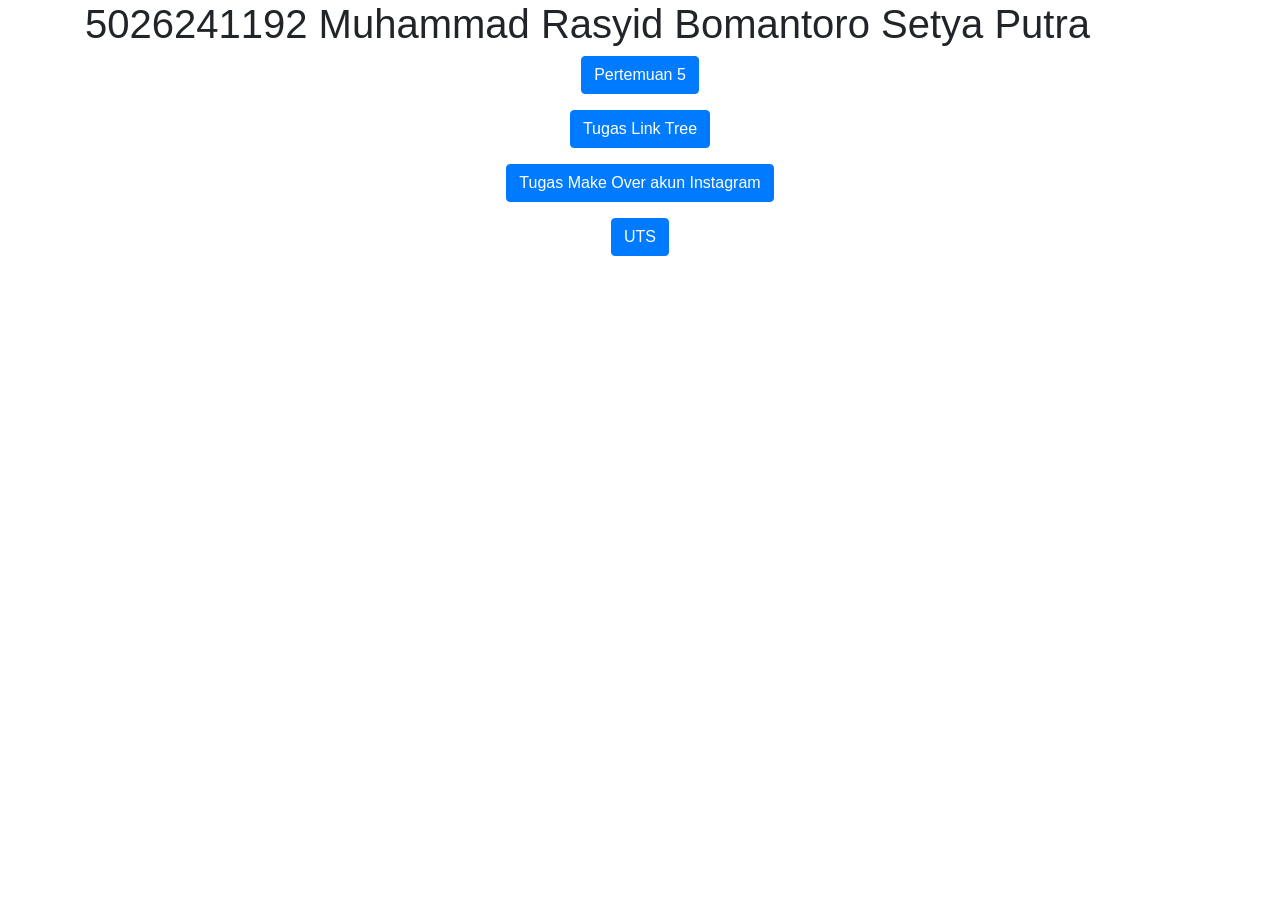
<file: index.html>
<!DOCTYPE html>
<html lang="en">

<head>
    <title>5026241192</title>
    <meta charset="utf-8">
    <meta name="viewport" content="width=device-width, initial-scale=1">
    <link rel="stylesheet" href="https://cdn.jsdelivr.net/npm/bootstrap@4.6.2/dist/css/bootstrap.min.css">
    <script src="https://cdn.jsdelivr.net/npm/jquery@3.7.1/dist/jquery.slim.min.js"></script>
    <script src="https://cdn.jsdelivr.net/npm/popper.js@1.16.1/dist/umd/popper.min.js"></script>
    <script src="https://cdn.jsdelivr.net/npm/bootstrap@4.6.2/dist/js/bootstrap.bundle.min.js"></script>
</head>

<body>
    <div class="container"> 
        <h1>5026241192 Muhammad Rasyid Bomantoro Setya Putra</h1>
        <center>
            <p>
                <a href="pertemuan5.html" target="_blank" class="btn btn-primary">Pertemuan 5</a>
            </p>
             <p>
                <a href="tugas_linktree.html" target="" class="btn btn-primary">Tugas Link Tree</a>
            </p>
             <p>
                <a href="tugas_ets.html" target="" class="btn btn-primary">Tugas Make Over akun Instagram</a>
            </p>
             <p>
                <a href="5026241192_Muhammad Rasyid Bomantoro Setya Putra.html" target="_blank" class="btn btn-primary">UTS</a>
            </p>

        </center>
    </div>
</body>

</html>
</file>
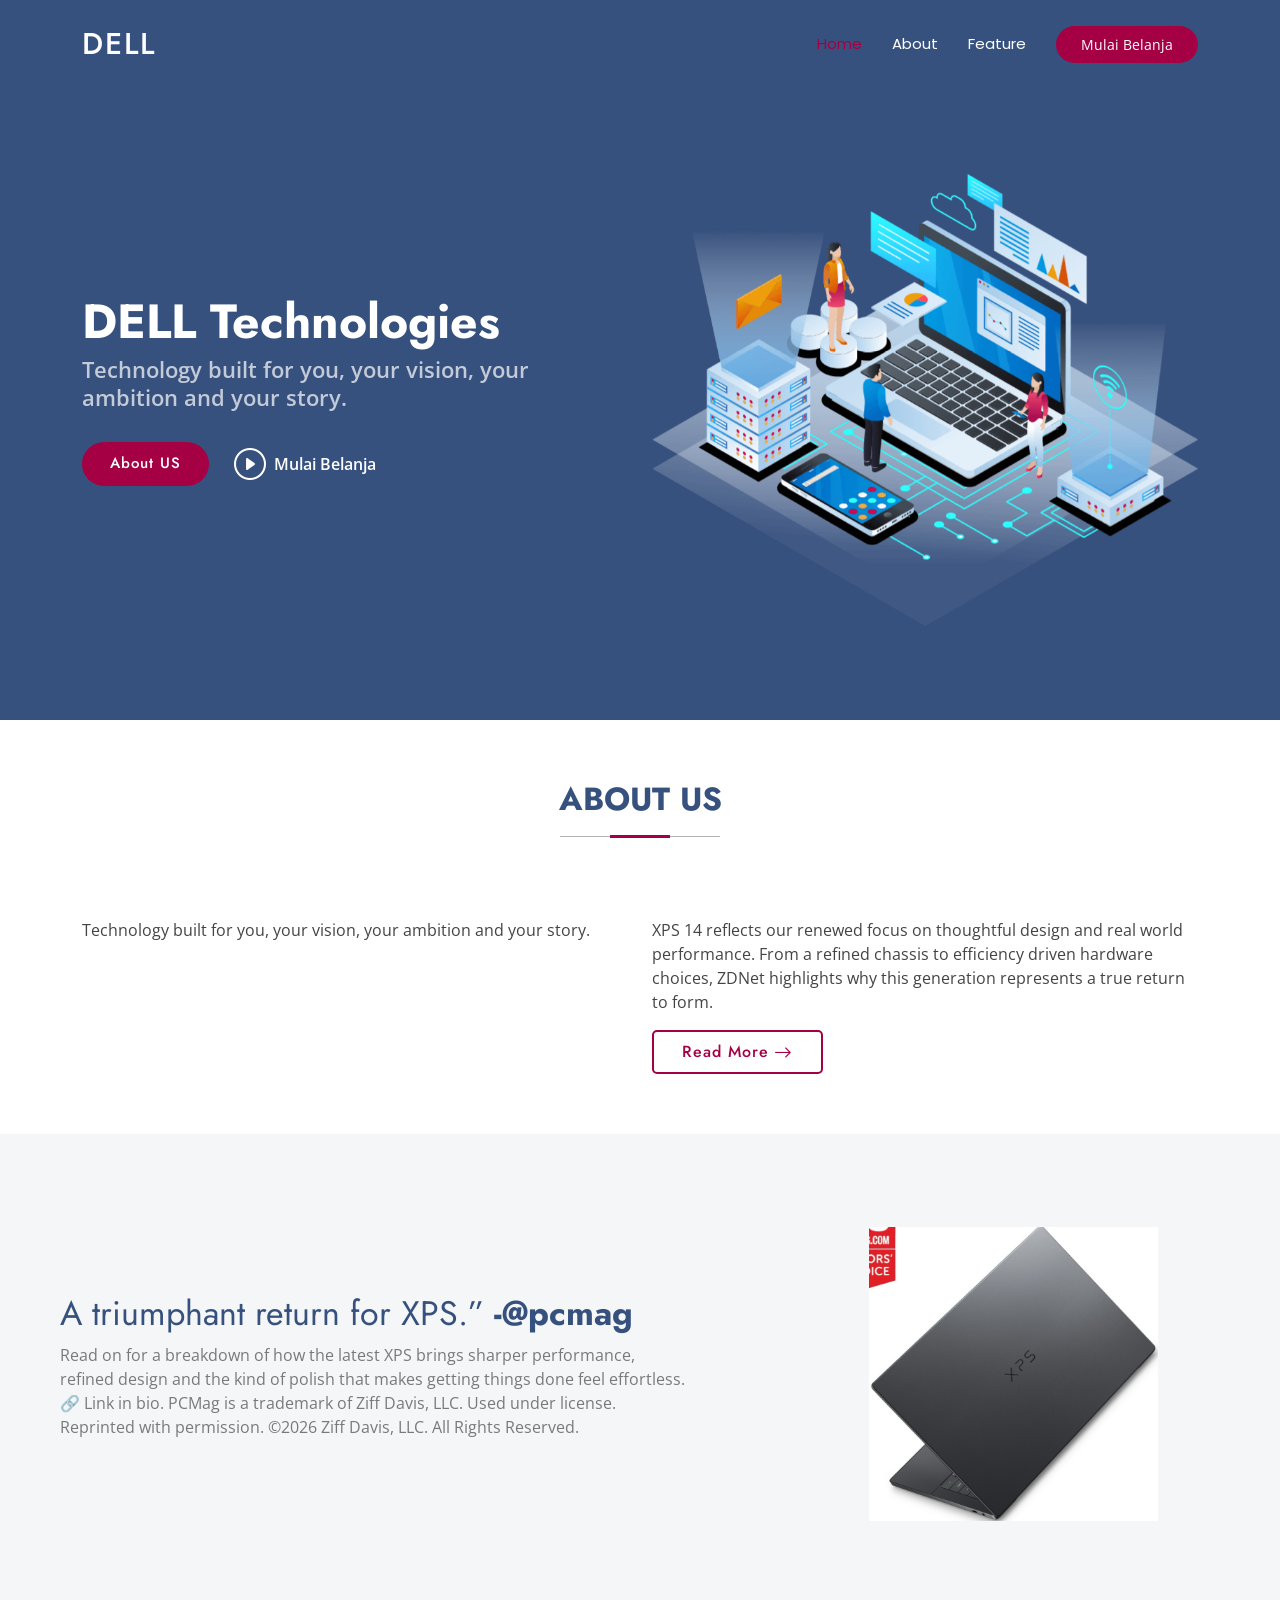
<file: pertemuan5.html>
<!doctype html>
<html lang="en">

<head>
    <meta charset="utf-8" />
    <meta content="width=device-width, initial-scale=1.0" name="viewport" />
    <title>DELL</title>
    <meta name="description" content="" />
    <meta name="keywords" content="" />

    <!-- Favicons -->
    <link href="assets/img/favicon.png" rel="icon" />
    <link href="assets/img/apple-touch-icon.png" rel="apple-touch-icon" />

    <!-- Fonts -->
    <link href="https://fonts.googleapis.com" rel="preconnect" />
    <link href="https://fonts.gstatic.com" rel="preconnect" crossorigin />
    <link
        href="https://fonts.googleapis.com/css2?family=Open+Sans:ital,wght@0,300;0,400;0,500;0,600;0,700;0,800;1,300;1,400;1,500;1,600;1,700;1,800&family=Poppins:ital,wght@0,100;0,200;0,300;0,400;0,500;0,600;0,700;0,800;0,900;1,100;1,200;1,300;1,400;1,500;1,600;1,700;1,800;1,900&family=Jost:ital,wght@0,100;0,200;0,300;0,400;0,500;0,600;0,700;0,800;0,900;1,100;1,200;1,300;1,400;1,500;1,600;1,700;1,800;1,900&display=swap"
        rel="stylesheet" />

    <!-- Vendor CSS Files -->
    <link href="assets/vendor/bootstrap/css/bootstrap.min.css" rel="stylesheet" />
    <link href="assets/vendor/bootstrap-icons/bootstrap-icons.css" rel="stylesheet" />
    <link href="assets/vendor/aos/aos.css" rel="stylesheet" />
    <link href="assets/vendor/glightbox/css/glightbox.min.css" rel="stylesheet" />
    <link href="assets/vendor/swiper/swiper-bundle.min.css" rel="stylesheet" />

    <!-- Main CSS File -->
    <link href="assets/css/main.css" rel="stylesheet" />

    <!-- =======================================================
  * Template Name: Arsha
  * Template URL: https://bootstrapmade.com/arsha-free-bootstrap-html-template-corporate/
  * Updated: Feb 22 2025 with Bootstrap v5.3.3
  * Author: BootstrapMade.com
  * License: https://bootstrapmade.com/license/
  ======================================================== -->
</head>

<body class="index-page">
    <header id="header" class="header d-flex align-items-center fixed-top">
        <div class="container-fluid container-xl position-relative d-flex align-items-center">
            <a href="index.html" class="logo d-flex align-items-center me-auto">
                <!-- Uncomment the line below if you also wish to use an image logo -->
                <!-- <img src="assets/img/logo.webp" alt=""> -->
                <h1 class="sitename">DELL</h1>
            </a>

            <nav id="navmenu" class="navmenu">
                <ul>
                    <li><a href="#hero" class="active">Home</a></li>
                    <li><a href="#about">About</a></li>
                    <li><a href="#unggulan">Feature</a></li>
                </ul>
                <i class="mobile-nav-toggle d-xl-none bi bi-list"></i>
            </nav>

            <a class="btn-getstarted" href="#about">Mulai Belanja</a>
        </div>
    </header>
    <main class="main">
        <!-- Hero Section -->
        <section id="hero" class="hero section dark-background">
            <div class="container">
                <div class="row gy-4">
                    <div class="col-lg-6 order-2 order-lg-1 d-flex flex-column justify-content-center"
                        data-aos="zoom-out">
                        <h1>DELL Technologies</h1>
                        <p>
                            Technology built for you, your vision, your ambition and your
                            story.
                        </p>
                        <div class="d-flex">
                            <a href="#about" class="btn-get-started">About US</a>
                            <a href="https:/visitstore.bio/dell?tab=ig"
                                class="glightbox btn-watch-video d-flex align-items-center"><i
                                    class="bi bi-play-circle"></i><span>Mulai Belanja</span></a>
                        </div>
                    </div>
                    <div class="col-lg-6 order-1 order-lg-2 hero-img" data-aos="zoom-out" data-aos-delay="200">
                        <img src="assets/img/hero-img.png" class="img-fluid animated" alt="" />
                    </div>
                </div>
            </div>
        </section>
        <!-- /Hero Section -->

        <!-- About Section -->
        <section id="about" class="about section">
            <!-- Section Title -->
            <div class="container section-title" data-aos="fade-up">
                <h2>About Us</h2>
            </div>
            <!-- End Section Title -->

            <div class="container">
                <div class="row gy-4">
                    <div class="col-lg-6 content" data-aos="fade-up" data-aos-delay="100">
                        <p>
                            Technology built for you, your vision, your ambition and your
                            story.
                        </p>
                    </div>

                    <div class="col-lg-6" data-aos="fade-up" data-aos-delay="200">
                        <p>
                            XPS 14 reflects our renewed focus on thoughtful design and real
                            world performance. From a refined chassis to efficiency driven
                            hardware choices, ZDNet highlights why this generation
                            represents a true return to form.
                        </p>
                        <a href="#" class="read-more"><span>Read More</span><i class="bi bi-arrow-right"></i></a>
                    </div>
                </div>
            </div>
        </section>
        <!-- /About Section -->
        <!-- Unggulan  Section -->
        <section id="unggulan" class="section why-us light-background" data-builder="section">
            <div class="container-fluid">
                <div class="row gy-4">
                    <div class="col-lg-7 d-flex flex-column justify-content-center order-2 order-lg-1">
                        <div class="content px-xl-5" data-aos="fade-up" data-aos-delay="100">
                            <h3>
                                <span>A triumphant return for XPS.” </span><strong>-@pcmag</strong>
                            </h3>
                            <p>
                                Read on for a breakdown of how the latest XPS brings sharper performance, refined design
                                and the kind of polish that makes getting things done feel effortless. 🔗 Link in bio.

                                PCMag is a trademark of Ziff Davis, LLC. Used under license. Reprinted with permission.
                                ©️2026 Ziff Davis, LLC. All Rights Reserved.
                            </p>
                        </div>


                    </div>

                    <div class="col-lg-5 order-1 order-lg-2 why-us-img">
                        <img src="assets/img/dell-xps.png" class="img-fluid" alt="" data-aos="zoom-in"
                            data-aos-delay="100" />
                    </div>
                </div>
            </div>
        </section>
        <!-- /Unggulan Section -->
    </main>

    <!-- Scroll Top -->
    <a href="#" id="scroll-top" class="scroll-top d-flex align-items-center justify-content-center"><i
            class="bi bi-arrow-up-short"></i></a>

    <!-- Preloader -->
    <div id="preloader"></div>

    <!-- Vendor JS Files -->
    <script src="assets/vendor/bootstrap/js/bootstrap.bundle.min.js"></script>
    <script src="assets/vendor/php-email-form/validate.js"></script>
    <script src="assets/vendor/aos/aos.js"></script>
    <script src="assets/vendor/glightbox/js/glightbox.min.js"></script>
    <script src="assets/vendor/swiper/swiper-bundle.min.js"></script>
    <script src="assets/vendor/waypoints/noframework.waypoints.js"></script>
    <script src="assets/vendor/imagesloaded/imagesloaded.pkgd.min.js"></script>
    <script src="assets/vendor/isotope-layout/isotope.pkgd.min.js"></script>

    <!-- Main JS File -->
    <script src="assets/js/main.js"></script>
</body>

</html>
</file>
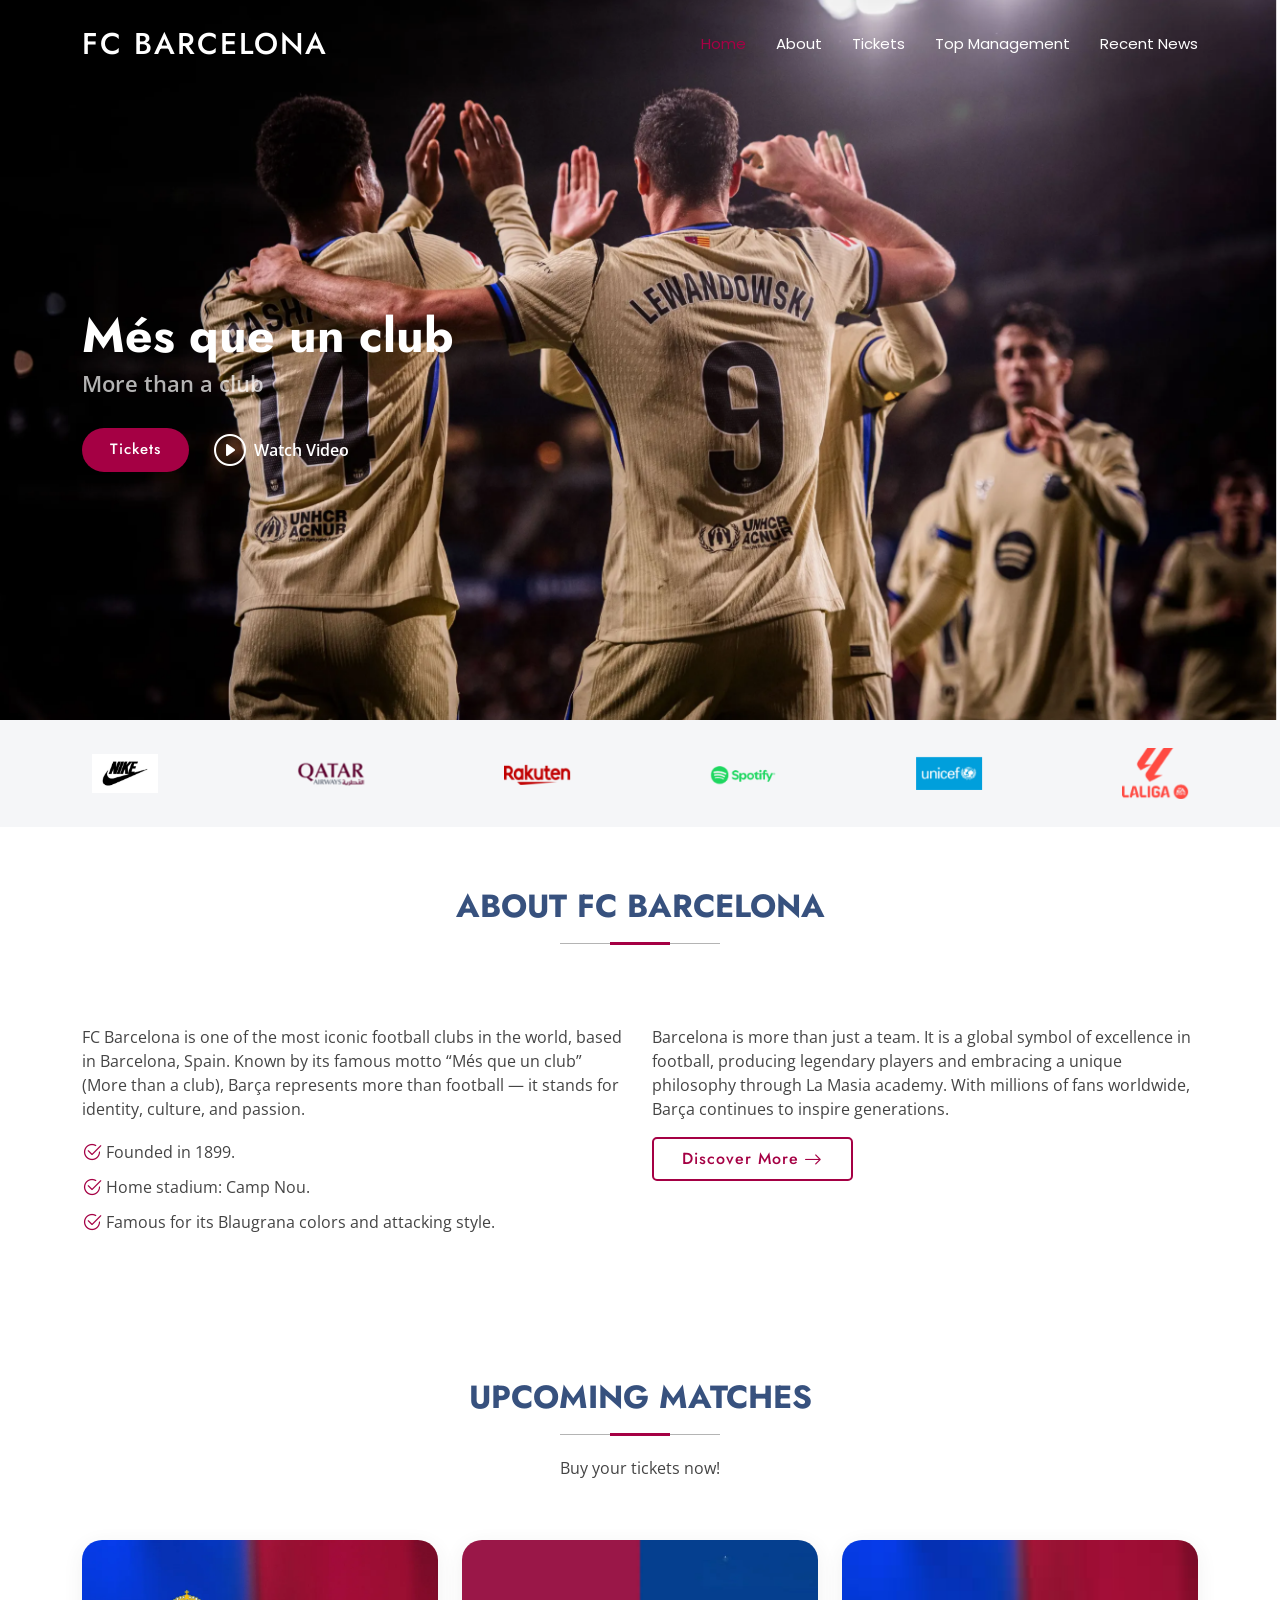
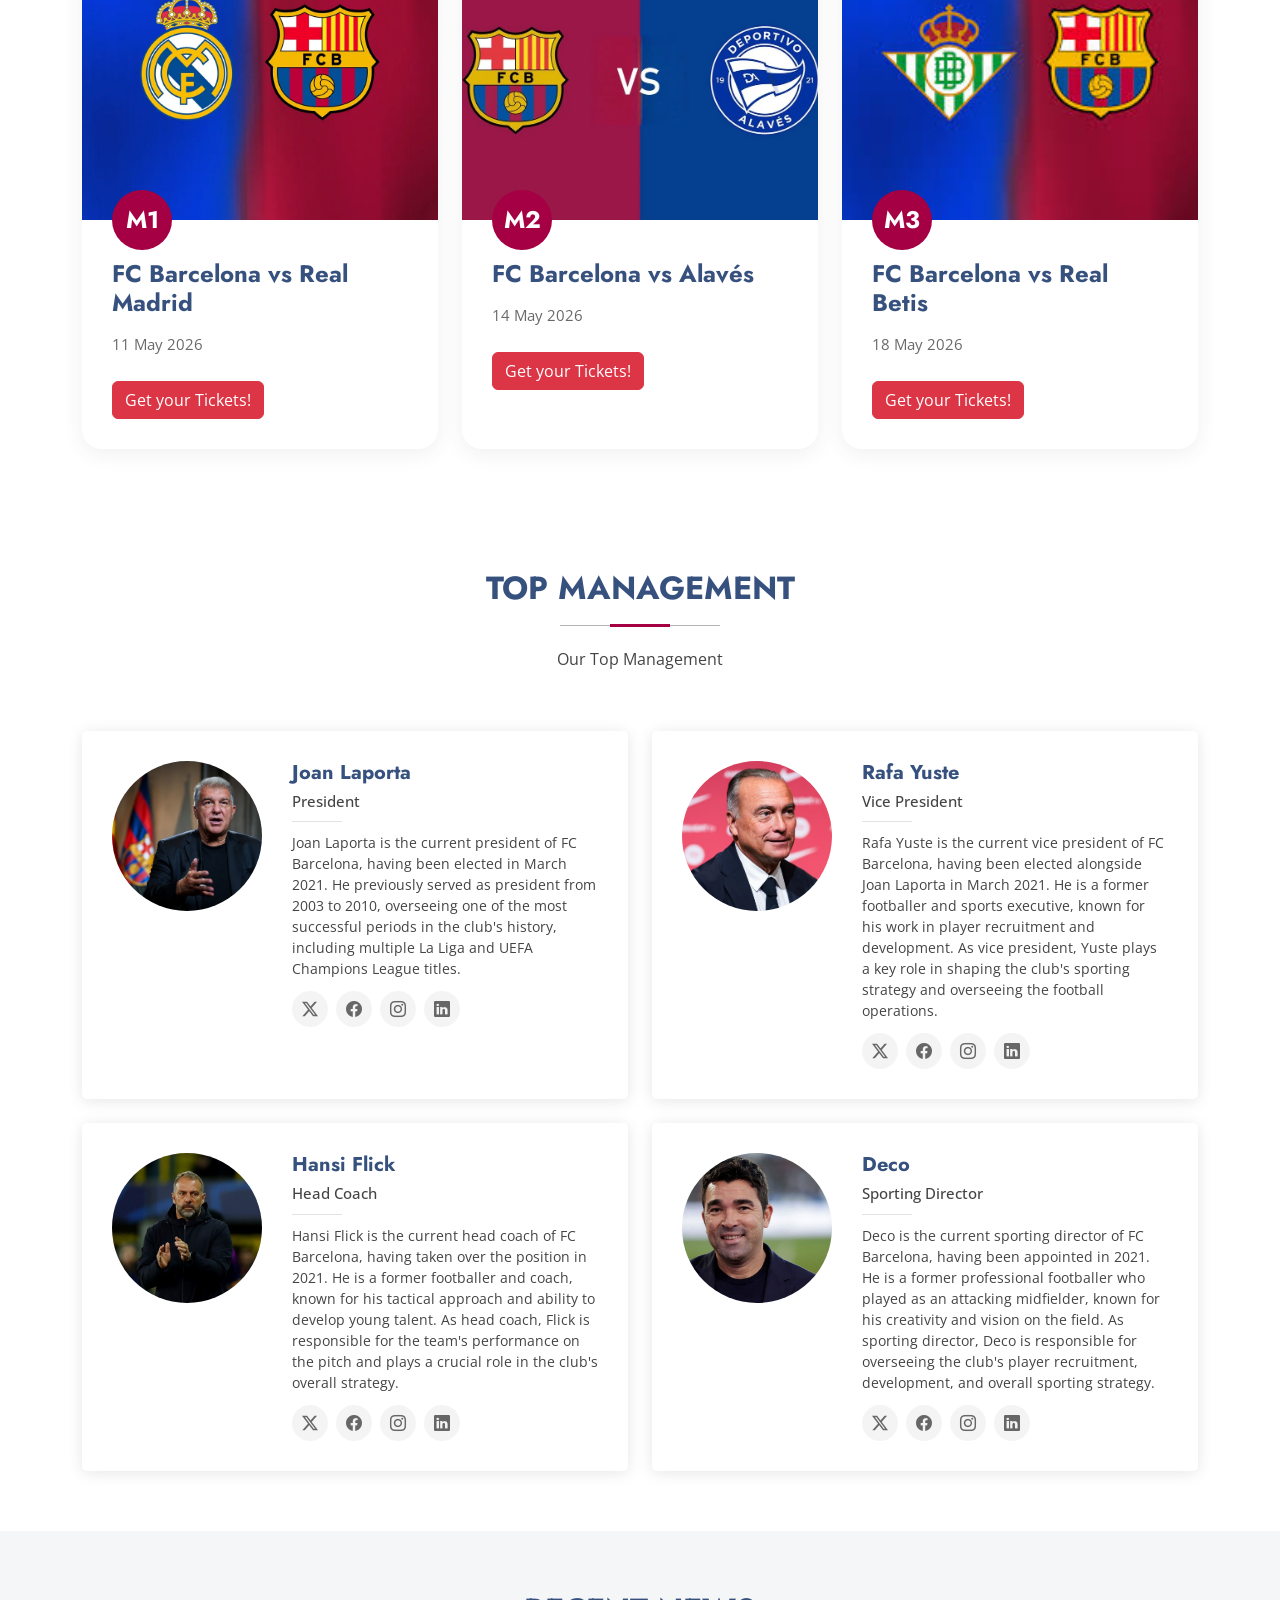
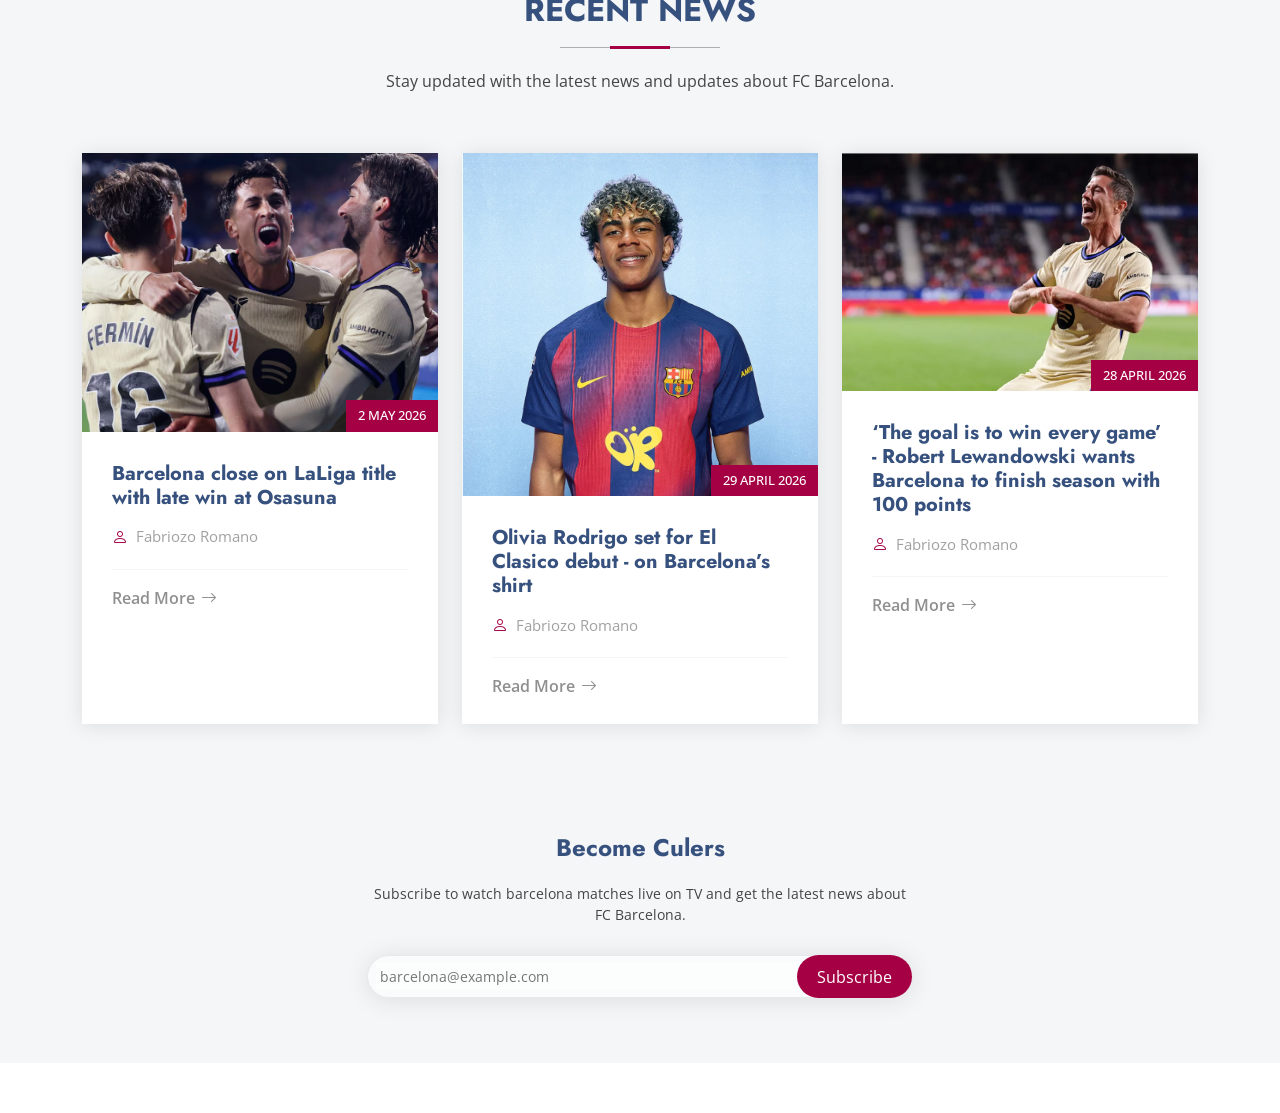
<file: tugas_ets.html>
<!doctype html>
<html lang="en">

<head>
    <meta charset="utf-8" />
    <meta content="width=device-width, initial-scale=1.0" name="viewport" />
    <title>FC Barcelona</title>
    <meta name="description" content="" />
    <meta name="keywords" content="" />

    <!-- Favicons -->
    <link href="assets/img/logo/barka.png" rel="icon" />
    <link href="assets/img/apple-touch-icon.png" rel="apple-touch-icon" />

    <!-- Fonts -->
    <link href="https://fonts.googleapis.com" rel="preconnect" />
    <link href="https://fonts.gstatic.com" rel="preconnect" crossorigin />
    <link
        href="https://fonts.googleapis.com/css2?family=Open+Sans:ital,wght@0,300;0,400;0,500;0,600;0,700;0,800;1,300;1,400;1,500;1,600;1,700;1,800&family=Poppins:ital,wght@0,100;0,200;0,300;0,400;0,500;0,600;0,700;0,800;0,900;1,100;1,200;1,300;1,400;1,500;1,600;1,700;1,800;1,900&family=Jost:ital,wght@0,100;0,200;0,300;0,400;0,500;0,600;0,700;0,800;0,900;1,100;1,200;1,300;1,400;1,500;1,600;1,700;1,800;1,900&display=swap"
        rel="stylesheet" />

    <!-- Vendor CSS Files -->
    <link href="assets/vendor/bootstrap/css/bootstrap.min.css" rel="stylesheet" />
    <link href="assets/vendor/bootstrap-icons/bootstrap-icons.css" rel="stylesheet" />
    <link href="assets/vendor/aos/aos.css" rel="stylesheet" />
    <link href="assets/vendor/glightbox/css/glightbox.min.css" rel="stylesheet" />
    <link href="assets/vendor/swiper/swiper-bundle.min.css" rel="stylesheet" />

    <!-- Main CSS File -->
    <link href="assets/css/main.css" rel="stylesheet" />

    <!-- =======================================================
  * Template Name: Arsha
  * Template URL: https://bootstrapmade.com/arsha-free-bootstrap-html-template-corporate/
  * Updated: Feb 22 2025 with Bootstrap v5.3.3
  * Author: BootstrapMade.com
  * License: https://bootstrapmade.com/license/
  ======================================================== -->
</head>

<body class="index-page">
    <header id="header" class="header d-flex align-items-center fixed-top">
        <div class="container-fluid container-xl position-relative d-flex align-items-center">
            <a href="index.html" class="logo d-flex align-items-center me-auto">
                <!-- Uncomment the line below if you also wish to use an image logo -->
                <!-- <img src="assets/img/logo.webp" alt=""> -->
                <h1 class="sitename">FC Barcelona</h1>
            </a>

            <nav id="navmenu" class="navmenu">
                <ul>
                    <li><a href="#hero" class="active">Home</a></li>
                    <li><a href="#about">About</a></li>
                    <li><a href="#tickets">Tickets</a></li>
                    <li><a href="#top-management">Top Management</a></li>
                    <li><a href="#recent-news-postst">Recent News</a></li>
                </ul>
                <i class="mobile-nav-toggle d-xl-none bi bi-list"></i>
            </nav>
        </div>
    </header>

    <main class="main">
        <!-- Hero Section -->
        <section id="hero" class="hero section dark-background" style="
          background-image: url(&quot;assets/img/fc\ barcelona.png&quot;);
          background-size: cover;
          background-position: center;
        ">
            <div class="container">
                <div class="row gy-4">
                    <div class="col-lg-6 order-2 order-lg-1 d-flex flex-column justify-content-center"
                        data-aos="zoom-out">
                        <h1>Més que un club</h1>
                        <p>More than a club</p>
                        <div class="d-flex">
                            <a href="#tickets" class="btn-get-started">Tickets</a>
                            <a href="https://youtu.be/1yLAv469o-I?si=BTCoG4_bZfguTF7H"
                                class="glightbox btn-watch-video d-flex align-items-center"><i
                                    class="bi bi-play-circle"></i><span>Watch Video</span></a>
                        </div>
                    </div>
                </div>
            </div>
        </section>
        <!-- /Hero Section -->

        <!-- Clients Section -->
        <section id="clients" class="clients section light-background">
            <div class="container" data-aos="zoom-in">
                <div class="swiper init-swiper">
                    <script type="application/json" class="swiper-config">
              {
                "loop": true,
                "speed": 600,
                "autoplay": {
                  "delay": 5000
                },
                "slidesPerView": "auto",
                "pagination": {
                  "el": ".swiper-pagination",
                  "type": "bullets",
                  "clickable": true
                },
                "breakpoints": {
                  "320": {
                    "slidesPerView": 2,
                    "spaceBetween": 40
                  },
                  "480": {
                    "slidesPerView": 3,
                    "spaceBetween": 60
                  },
                  "640": {
                    "slidesPerView": 4,
                    "spaceBetween": 80
                  },
                  "992": {
                    "slidesPerView": 5,
                    "spaceBetween": 120
                  },
                  "1200": {
                    "slidesPerView": 6,
                    "spaceBetween": 120
                  }
                }
              }
            </script>
                    <div class="swiper-wrapper align-items-center">
                        <div class="swiper-slide">
                            <img src="assets/img/logo/nike.jpg" class="img-fluid" alt="" />
                        </div>
                        <div class="swiper-slide">
                            <img src="assets/img/logo/qatar-airways.png" class="img-fluid" alt="" />
                        </div>
                        <div class="swiper-slide">
                            <img src="assets/img/logo/rakuten.png" class="img-fluid" alt="" />
                        </div>
                        <div class="swiper-slide">
                            <img src="assets/img/logo/spotify.png" class="img-fluid" alt="" />
                        </div>
                        <div class="swiper-slide">
                            <img src="assets/img/logo/unicef.png" class="img-fluid" alt="" />
                        </div>
                        <div class="swiper-slide">
                            <img src="assets/img/logo/LaLiga_EA_Sports_2023_Vertical_Logo.svg.png" class="img-fluid"
                                alt="" />
                        </div>
                        <div class="swiper-slide">
                            <img src="assets/img/logo/New_Beko_logo.svg.png" class="img-fluid" alt="" />
                        </div>
                        <div class="swiper-slide">
                            <img src="assets/img/logo/UEFA_Champions_League.svg" class="img-fluid" alt="" />
                        </div>
                    </div>
                </div>
            </div>
        </section>
        <!-- /Clients Section -->

        <!-- About Section -->
        <section id="about" class="about section">
            <div class="container section-title" data-aos="fade-up">
                <h2>About FC Barcelona</h2>
            </div>

            <div class="container">
                <div class="row gy-4">
                    <div class="col-lg-6 content" data-aos="fade-up" data-aos-delay="100">
                        <p>
                            FC Barcelona is one of the most iconic football clubs in the
                            world, based in Barcelona, Spain. Known by its famous motto “Més
                            que un club” (More than a club), Barça represents more than
                            football — it stands for identity, culture, and passion.
                        </p>
                        <ul>
                            <li>
                                <i class="bi bi-check2-circle"></i>
                                <span>Founded in 1899.</span>
                            </li>
                            <li>
                                <i class="bi bi-check2-circle"></i>
                                <span>Home stadium: Camp Nou.</span>
                            </li>
                            <li>
                                <i class="bi bi-check2-circle"></i>
                                <span>Famous for its Blaugrana colors and attacking style.</span>
                            </li>
                        </ul>
                    </div>

                    <div class="col-lg-6" data-aos="fade-up" data-aos-delay="200">
                        <p>
                            Barcelona is more than just a team. It is a global symbol of
                            excellence in football, producing legendary players and
                            embracing a unique philosophy through La Masia academy. With
                            millions of fans worldwide, Barça continues to inspire
                            generations.
                        </p>
                        <a href="#" class="read-more">
                            <span>Discover More</span><i class="bi bi-arrow-right"></i>
                        </a>
                    </div>
                </div>
            </div>
        </section>
        <!-- Tickets Section -->
        <section id="tickets" class="work-process section">
            <!-- Section Title -->
            <div class="container section-title" data-aos="fade-up">
                <h2>Upcoming Matches</h2>
                <p>Buy your tickets now!</p>
            </div>
            <!-- End Section Title -->

            <div class="container" data-aos="fade-up" data-aos-delay="100">
                <div class="row gy-5">
                    <div class="col-lg-4" data-aos="fade-up" data-aos-delay="200">
                        <div class="steps-item">
                            <div class="steps-image">
                                <img src="assets/img/tickets/madrid.webp" alt="Step 1" class="img-fluid"
                                    loading="lazy" />
                            </div>
                            <div class="steps-content">
                                <div class="steps-number">M1</div>
                                <h3>FC Barcelona vs Real Madrid</h3>
                                <p>11 May 2026</p>
                                <div class="steps-features">
                                    <a href="#" class="btn btn-danger">Get your Tickets!</a>
                                </div>
                            </div>
                        </div>
                        <!-- End Steps Item -->
                    </div>
                     <div class="col-lg-4" data-aos="fade-up" data-aos-delay="200">
                        <div class="steps-item">
                            <div class="steps-image">
                                <img src="assets/img/tickets/alaves.webp" alt="Step 1" class="img-fluid"
                                    loading="lazy" />
                            </div>
                            <div class="steps-content">
                                <div class="steps-number">M2</div>
                                <h3>FC Barcelona vs Alavés</h3>
                                <p>14 May 2026</p>
                                <div class="steps-features">
                                    <a href="#" class="btn btn-danger">Get your Tickets!</a>
                                </div>
                            </div>
                        </div>
                        <!-- End Steps Item -->
                    </div>
                    <div class="col-lg-4" data-aos="fade-up" data-aos-delay="200">
                        <div class="steps-item">
                            <div class="steps-image">
                                <img src="assets/img/tickets/realbetis.jpg" alt="Step 1" class="img-fluid"
                                    loading="lazy" />
                            </div>
                            <div class="steps-content">
                                <div class="steps-number">M3</div>
                                <h3>FC Barcelona vs Real Betis</h3>
                                <p>18 May 2026</p>
                                <div class="steps-features">
                                    <a href="#" class="btn btn-danger">Get your Tickets!</a>
                                </div>
                            </div>
                        </div>
                        <!-- End Steps Item -->
                    </div>
                </div>
            </div>
        </section>
        <!-- /Tickets Section -->
         
        <!-- Top Management Section -->
        <section id="top-management" class="team section">
            <!-- Section Title -->
            <div class="container section-title" data-aos="fade-up">
                <h2>Top Management</h2>
                <p>
                   Our Top Management
                </p>
            </div>
            <!-- End Section Title -->

            <div class="container">
                <div class="row gy-4">
                    <div class="col-lg-6" data-aos="fade-up" data-aos-delay="100">
                        <div class="team-member d-flex align-items-start">
                            <div class="pic">
                                <img src="assets/img/top-management/joanlaporta.webp" class="img-fluid" alt="" />
                            </div>
                            <div class="member-info">
                                <h4>Joan Laporta</h4>
                                <span>President</span>
                                <p>
                                    Joan Laporta is the current president of FC Barcelona, having
                                    been elected in March 2021. He previously served as president
                                    from 2003 to 2010, overseeing one of the most successful
                                    periods in the club's history, including multiple La Liga and
                                    UEFA Champions League titles.
                                </p>
                                <div class="social">
                                    <a href=""><i class="bi bi-twitter-x"></i></a>
                                    <a href=""><i class="bi bi-facebook"></i></a>
                                    <a href=""><i class="bi bi-instagram"></i></a>
                                    <a href=""> <i class="bi bi-linkedin"></i> </a>
                                </div>
                            </div>
                        </div>
                    </div>
                    <!-- End Top Management Member -->

                    <div class="col-lg-6" data-aos="fade-up" data-aos-delay="200">
                        <div class="team-member d-flex align-items-start">
                            <div class="pic">
                                <img src="assets/img/top-management/rafa-yuste-berharap-barcelona-menangkan-gelar-lebih-cepat.webp" class="img-fluid" alt="" />
                            </div>
                            <div class="member-info">
                                <h4>Rafa Yuste</h4>
                                <span>Vice President</span>
                                <p>
                                    Rafa Yuste is the current vice president of FC Barcelona, having
                                    been elected alongside Joan Laporta in March 2021. He is a
                                    former footballer and sports executive, known for his work in
                                    player recruitment and development. As vice president, Yuste
                                    plays a key role in shaping the club's sporting strategy and
                                    overseeing the football operations.
                                </p>
                                <div class="social">
                                    <a href=""><i class="bi bi-twitter-x"></i></a>
                                    <a href=""><i class="bi bi-facebook"></i></a>
                                    <a href=""><i class="bi bi-instagram"></i></a>
                                    <a href=""> <i class="bi bi-linkedin"></i> </a>
                                </div>
                            </div>
                        </div>
                    </div>
                    <!-- End Top Management Member -->

                    <div class="col-lg-6" data-aos="fade-up" data-aos-delay="300">
                        <div class="team-member d-flex align-items-start">
                            <div class="pic">
                                <img src="assets/img/top-management/hansi-flick-1762399552966.jpeg" class="img-fluid" alt="" />
                            </div>
                            <div class="member-info">
                                <h4>Hansi Flick</h4>
                                <span>Head Coach</span>
                                <p>
                                    Hansi Flick is the current head coach of FC Barcelona, having taken over the position in 2021. He is a former footballer and coach, known for his tactical approach and ability to develop young talent. As head coach, Flick is responsible for the team's performance on the pitch and plays a crucial role in the club's overall strategy.
                                </p>
                                <div class="social">
                                    <a href=""><i class="bi bi-twitter-x"></i></a>
                                    <a href=""><i class="bi bi-facebook"></i></a>
                                    <a href=""><i class="bi bi-instagram"></i></a>
                                    <a href=""> <i class="bi bi-linkedin"></i> </a>
                                </div>
                            </div>
                        </div>
                    </div>
                    <!-- End Top Management Member -->

                    <div class="col-lg-6" data-aos="fade-up" data-aos-delay="400">
                        <div class="team-member d-flex align-items-start">
                            <div class="pic">
                                <img src="assets/img/top-management/Deco.jpg" class="img-fluid" alt="" />
                            </div>
                            <div class="member-info">
                                <h4>Deco</h4>
                                <span>Sporting Director</span>
                                <p>
                                    Deco is the current sporting director of FC Barcelona, having
                                    been appointed in 2021. He is a former professional footballer
                                    who played as an attacking midfielder, known for his creativity
                                    and vision on the field. As sporting director, Deco is
                                    responsible for overseeing the club's player recruitment,
                                    development, and overall sporting strategy.
                                </p>
                                <div class="social">
                                    <a href=""><i class="bi bi-twitter-x"></i></a>
                                    <a href=""><i class="bi bi-facebook"></i></a>
                                    <a href=""><i class="bi bi-instagram"></i></a>
                                    <a href=""> <i class="bi bi-linkedin"></i> </a>
                                </div>
                            </div>
                        </div>
                    </div>
                    <!-- End Top Management Member -->
                </div>
            </div>
        </section>
        <!-- /Top Management Section -->

  

     

        <!-- Recent News  Section -->
        <section id="recent-news-postst" class="recent-blog-postst section light-background">
            <!-- Section Title -->
            <div class="container section-title" data-aos="fade-up">
                <h2>Recent News</h2>
                <p>
                    Stay updated with the latest news and updates about FC Barcelona.
                </p>
            </div>
            <!-- End Section Title -->

            <div class="container">
                <div class="row gy-5">
                    <div class="col-xl-4 col-md-6">
                        <div class="post-item position-relative h-100" data-aos="fade-up" data-aos-delay="100">
                            <div class="post-img position-relative overflow-hidden">
                                <img src="assets/img/news/news1.png" class="img-fluid" alt="" />
                                <span class="post-date">2 May 2026</span>
                            </div>

                            <div class="post-content d-flex flex-column">
                                <h3 class="post-title">
                                    Barcelona close on LaLiga title with late win at Osasuna
                                </h3>

                                <div class="meta d-flex align-items-center">
                                    <div class="d-flex align-items-center">
                                        <i class="bi bi-person"></i>
                                        <span class="ps-2">Fabriozo Romano</span>
                                    </div>
                                   
                                </div>

                                <hr />

                                <a href="blog-details.html" class="readmore stretched-link"><span>Read More</span><i
                                        class="bi bi-arrow-right"></i></a>
                            </div>
                        </div>
                    </div>
                    <!-- End post item -->

                    <div class="col-xl-4 col-md-6">
                        <div class="post-item position-relative h-100" data-aos="fade-up" data-aos-delay="200">
                            <div class="post-img position-relative overflow-hidden">
                                <img src="assets/img/news/news2.png" class="img-fluid" alt="" />
                                <span class="post-date">29 April 2026</span>
                            </div>

                            <div class="post-content d-flex flex-column">
                                <h3 class="post-title">
                                    Olivia Rodrigo set for El Clasico debut - on Barcelona’s shirt
                                </h3>

                                <div class="meta d-flex align-items-center">
                                    <div class="d-flex align-items-center">
                                        <i class="bi bi-person"></i>
                                        <span class="ps-2">Fabriozo Romano</span>
                                    </div>
                                </div>

                                <hr />

                                <a href="blog-details.html" class="readmore stretched-link"><span>Read More</span><i
                                        class="bi bi-arrow-right"></i></a>
                            </div>
                        </div>
                    </div>
                    <!-- End post item -->

                    <div class="col-xl-4 col-md-6" data-aos="fade-up" data-aos-delay="300">
                        <div class="post-item position-relative h-100">
                            <div class="post-img position-relative overflow-hidden">
                                <img src="assets/img/news/news3.png" class="img-fluid" alt="" />
                                <span class="post-date">28 April 2026</span>
                            </div>

                            <div class="post-content d-flex flex-column">
                                <h3 class="post-title">
                                    ‘The goal is to win every game’ - Robert Lewandowski wants Barcelona to finish season with 100 points
                                </h3>

                                <div class="meta d-flex align-items-center">
                                    <div class="d-flex align-items-center">
                                        <i class="bi bi-person"></i>
                                        <span class="ps-2">Fabriozo Romano</span>
                                    </div>                                  
                                </div>

                                <hr />

                                <a href="blog-details.html" class="readmore stretched-link"><span>Read More</span><i
                                        class="bi bi-arrow-right"></i></a>
                            </div>
                        </div>
                    </div>
                    <!-- End post item -->
                </div>
            </div>
        </section>
        <!-- /Recent Blog Postst Section -->
    </main>

    <footer id="footer" class="footer">
        <div class="footer-newsletter">
            <div class="container">
                <div class="row justify-content-center text-center">
                    <div class="col-lg-6">
                        <h4>Become Culers</h4>
                        <p>
                            Subscribe to watch barcelona matches live on TV and get the latest news about FC Barcelona. 
                        </p>
                        <form action="#" method="post" class="php-email-form">
                            <div class="newsletter-form">
                                <input type="email" name="email" placeholder="barcelona@example.com" /><input type="submit" value="Subscribe" /> 
                            </div>
                        </form>
                    </div>
                </div>
            </div>
        </div>
    </footer>

    <!-- Scroll Top -->
    <a href="#" id="scroll-top" class="scroll-top d-flex align-items-center justify-content-center"><i
            class="bi bi-arrow-up-short"></i></a>

    <!-- Preloader -->
    <div id="preloader"></div>

    <!-- Vendor JS Files -->
    <script src="assets/vendor/bootstrap/js/bootstrap.bundle.min.js"></script>
    <script src="assets/vendor/php-email-form/validate.js"></script>
    <script src="assets/vendor/aos/aos.js"></script>
    <script src="assets/vendor/glightbox/js/glightbox.min.js"></script>
    <script src="assets/vendor/swiper/swiper-bundle.min.js"></script>
    <script src="assets/vendor/waypoints/noframework.waypoints.js"></script>
    <script src="assets/vendor/imagesloaded/imagesloaded.pkgd.min.js"></script>
    <script src="assets/vendor/isotope-layout/isotope.pkgd.min.js"></script>

    <!-- Main JS File -->
    <script src="assets/js/main.js"></script>
</body>

</html>
</file>
<file: assets/css/main.css>
/**
* Template Name: Arsha
* Template URL: https://bootstrapmade.com/arsha-free-bootstrap-html-template-corporate/
* Updated: Feb 22 2025 with Bootstrap v5.3.3
* Author: BootstrapMade.com
* License: https://bootstrapmade.com/license/
*/

/*--------------------------------------------------------------
# Font & Color Variables
# Help: https://bootstrapmade.com/color-system/
--------------------------------------------------------------*/
/* Fonts */
:root {
  --default-font: "Open Sans",  system-ui, -apple-system, "Segoe UI", Roboto, "Helvetica Neue", Arial, "Noto Sans", "Liberation Sans", sans-serif, "Apple Color Emoji", "Segoe UI Emoji", "Segoe UI Symbol", "Noto Color Emoji";
  --heading-font: "Jost",  sans-serif;
  --nav-font: "Poppins",  sans-serif;
}

/* Global Colors - The following color variables are used throughout the website. Updating them here will change the color scheme of the entire website */
:root { 
  --background-color: #ffffff; /* Background color for the entire website, including individual sections */
  --default-color: #444444; /* Default color used for the majority of the text content across the entire website */
  --heading-color: #37517e; /* Color for headings, subheadings and title throughout the website */
  --accent-color: #A50044; /* Accent color that represents your brand on the website. It's used for buttons, links, and other elements that need to stand out */
  --surface-color: #ffffff; /* The surface color is used as a background of boxed elements within sections, such as cards, icon boxes, or other elements that require a visual separation from the global background. */
  --contrast-color: #ffffff; /* Contrast color for text, ensuring readability against backgrounds of accent, heading, or default colors. */
}

/* Nav Menu Colors - The following color variables are used specifically for the navigation menu. They are separate from the global colors to allow for more customization options */
:root {
  --nav-color: #ffffff;  /* The default color of the main navmenu links */
  --nav-hover-color: #A50044; /* Applied to main navmenu links when they are hovered over or active */
  --nav-mobile-background-color: #ffffff; /* Used as the background color for mobile navigation menu */
  --nav-dropdown-background-color: #ffffff; /* Used as the background color for dropdown items that appear when hovering over primary navigation items */
  --nav-dropdown-color: #444444; /* Used for navigation links of the dropdown items in the navigation menu. */
  --nav-dropdown-hover-color: #A50044; /* Similar to --nav-hover-color, this color is applied to dropdown navigation links when they are hovered over. */
}

/* Color Presets - These classes override global colors when applied to any section or element, providing reuse of the sam color scheme. */

.light-background {
  --background-color: #f5f6f8;
  --surface-color: #ffffff;
}

.dark-background {
  --background-color: #37517e;
  --default-color: #ffffff;
  --heading-color: #ffffff;
  --surface-color: #4668a2;
  --contrast-color: #ffffff;
}

/* Smooth scroll */
:root {
  scroll-behavior: smooth;
}

/*--------------------------------------------------------------
# General Styling & Shared Classes
--------------------------------------------------------------*/
body {
  color: var(--default-color);
  background-color: var(--background-color);
  font-family: var(--default-font);
}

a {
  color: var(--accent-color);
  text-decoration: none;
  transition: 0.3s;
}

a:hover {
  color: color-mix(in srgb, var(--accent-color), transparent 25%);
  text-decoration: none;
}

h1,
h2,
h3,
h4,
h5,
h6 {
  color: var(--heading-color);
  font-family: var(--heading-font);
}

/* PHP Email Form Messages
------------------------------*/
.php-email-form .error-message {
  display: none;
  background: #df1529;
  color: #ffffff;
  text-align: left;
  padding: 15px;
  margin-bottom: 24px;
  font-weight: 600;
}

.php-email-form .sent-message {
  display: none;
  color: #ffffff;
  background: #059652;
  text-align: center;
  padding: 15px;
  margin-bottom: 24px;
  font-weight: 600;
}

.php-email-form .loading {
  display: none;
  background: var(--surface-color);
  text-align: center;
  padding: 15px;
  margin-bottom: 24px;
}

.php-email-form .loading:before {
  content: "";
  display: inline-block;
  border-radius: 50%;
  width: 24px;
  height: 24px;
  margin: 0 10px -6px 0;
  border: 3px solid var(--accent-color);
  border-top-color: var(--surface-color);
  animation: php-email-form-loading 1s linear infinite;
}

@keyframes php-email-form-loading {
  0% {
    transform: rotate(0deg);
  }

  100% {
    transform: rotate(360deg);
  }
}

/*--------------------------------------------------------------
# Global Header
--------------------------------------------------------------*/
.header {
  --background-color: #3d4d6a;
  --heading-color: #ffffff;
  color: var(--default-color);
  background-color: var(--background-color);
  padding: 15px 0;
  transition: all 0.5s;
  z-index: 997;
}

.header .logo {
  line-height: 1;
}

.header .logo img {
  max-height: 36px;
  margin-right: 8px;
}

.header .logo h1 {
  font-size: 30px;
  margin: 0;
  font-weight: 500;
  color: var(--heading-color);
  letter-spacing: 2px;
  text-transform: uppercase;
}

.header .btn-getstarted,
.header .btn-getstarted:focus {
  color: var(--contrast-color);
  background: var(--accent-color);
  font-size: 14px;
  padding: 8px 25px;
  margin: 0 0 0 30px;
  border-radius: 50px;
  transition: 0.3s;
}

.header .btn-getstarted:hover,
.header .btn-getstarted:focus:hover {
  color: var(--contrast-color);
  background: color-mix(in srgb, var(--accent-color), transparent 15%);
}

@media (max-width: 1200px) {
  .header .logo {
    order: 1;
  }

  .header .btn-getstarted {
    order: 2;
    margin: 0 15px 0 0;
    padding: 6px 15px;
  }

  .header .navmenu {
    order: 3;
  }
}

/* Index Page Header
------------------------------*/
.index-page .header {
  --background-color: rgba(255, 255, 255, 0);
  --heading-color: #ffffff;
  --nav-color: #ffffff;
}

/* Index Page Header on Scroll
------------------------------*/
.index-page.scrolled .header {
  --background-color: rgba(165, 0, 68, 0.6); /* transparan */
}

/*--------------------------------------------------------------
# Navigation Menu
--------------------------------------------------------------*/
/* Desktop Navigation */
@media (min-width: 1200px) {
  .navmenu {
    padding: 0;
  }

  .navmenu ul {
    margin: 0;
    padding: 0;
    display: flex;
    list-style: none;
    align-items: center;
  }

  .navmenu li {
    position: relative;
  }

  .navmenu a,
  .navmenu a:focus {
    color: var(--nav-color);
    padding: 18px 15px;
    font-size: 15px;
    font-family: var(--nav-font);
    font-weight: 400;
    display: flex;
    align-items: center;
    justify-content: space-between;
    white-space: nowrap;
    transition: 0.3s;
  }

  .navmenu a i,
  .navmenu a:focus i {
    font-size: 12px;
    line-height: 0;
    margin-left: 5px;
    transition: 0.3s;
  }

  .navmenu li:last-child a {
    padding-right: 0;
  }

  .navmenu li:hover>a,
  .navmenu .active,
  .navmenu .active:focus {
    color: var(--nav-hover-color);
  }

  .navmenu .dropdown ul {
    margin: 0;
    padding: 10px 0;
    background: var(--nav-dropdown-background-color);
    display: block;
    position: absolute;
    visibility: hidden;
    left: 14px;
    top: 130%;
    opacity: 0;
    transition: 0.3s;
    border-radius: 4px;
    z-index: 99;
    box-shadow: 0px 0px 30px rgba(0, 0, 0, 0.1);
  }

  .navmenu .dropdown ul li {
    min-width: 200px;
  }

  .navmenu .dropdown ul a {
    padding: 10px 20px;
    font-size: 15px;
    text-transform: none;
    color: var(--nav-dropdown-color);
  }

  .navmenu .dropdown ul a i {
    font-size: 12px;
  }

  .navmenu .dropdown ul a:hover,
  .navmenu .dropdown ul .active:hover,
  .navmenu .dropdown ul li:hover>a {
    color: var(--nav-dropdown-hover-color);
  }

  .navmenu .dropdown:hover>ul {
    opacity: 1;
    top: 100%;
    visibility: visible;
  }

  .navmenu .dropdown .dropdown ul {
    top: 0;
    left: -90%;
    visibility: hidden;
  }

  .navmenu .dropdown .dropdown:hover>ul {
    opacity: 1;
    top: 0;
    left: -100%;
    visibility: visible;
  }

  .navmenu .megamenu {
    position: static;
  }

  .navmenu .megamenu ul {
    margin: 0;
    padding: 10px;
    background: var(--nav-dropdown-background-color);
    box-shadow: 0px 0px 20px rgba(0, 0, 0, 0.1);
    position: absolute;
    top: 130%;
    left: 0;
    right: 0;
    visibility: hidden;
    opacity: 0;
    display: flex;
    transition: 0.3s;
    border-radius: 4px;
    z-index: 99;
  }

  .navmenu .megamenu ul li {
    flex: 1;
  }

  .navmenu .megamenu ul li a,
  .navmenu .megamenu ul li:hover>a {
    padding: 10px 20px;
    font-size: 15px;
    color: var(--nav-dropdown-color);
  }

  .navmenu .megamenu ul li a:hover,
  .navmenu .megamenu ul li .active,
  .navmenu .megamenu ul li .active:hover {
    color: var(--nav-dropdown-hover-color);
  }

  .navmenu .megamenu:hover>ul {
    opacity: 1;
    top: 100%;
    visibility: visible;
  }

  .navmenu .dd-box-shadow {
    box-shadow: 0px 0px 30px rgba(0, 0, 0, 0.1);
  }
}

/* Mobile Navigation */
@media (max-width: 1199px) {
  .mobile-nav-toggle {
    color: var(--nav-color);
    font-size: 28px;
    line-height: 0;
    margin-right: 10px;
    cursor: pointer;
    transition: color 0.3s;
  }

  .navmenu {
    padding: 0;
    z-index: 9997;
  }

  .navmenu ul {
    display: none;
    list-style: none;
    position: absolute;
    inset: 60px 20px 20px 20px;
    padding: 10px 0;
    margin: 0;
    border-radius: 6px;
    background-color: var(--nav-mobile-background-color);
    overflow-y: auto;
    transition: 0.3s;
    z-index: 9998;
    box-shadow: 0px 0px 30px rgba(0, 0, 0, 0.1);
  }

  .navmenu a,
  .navmenu a:focus {
    color: var(--nav-dropdown-color);
    padding: 10px 20px;
    font-family: var(--nav-font);
    font-size: 17px;
    font-weight: 500;
    display: flex;
    align-items: center;
    justify-content: space-between;
    white-space: nowrap;
    transition: 0.3s;
  }

  .navmenu a i,
  .navmenu a:focus i {
    font-size: 12px;
    line-height: 0;
    margin-left: 5px;
    width: 30px;
    height: 30px;
    display: flex;
    align-items: center;
    justify-content: center;
    border-radius: 50%;
    transition: 0.3s;
    background-color: color-mix(in srgb, var(--accent-color), transparent 90%);
  }

  .navmenu a i:hover,
  .navmenu a:focus i:hover {
    background-color: var(--accent-color);
    color: var(--contrast-color);
  }

  .navmenu a:hover,
  .navmenu .active,
  .navmenu .active:focus {
    color: var(--nav-dropdown-hover-color);
  }

  .navmenu .active i,
  .navmenu .active:focus i {
    background-color: var(--accent-color);
    color: var(--contrast-color);
    transform: rotate(180deg);
  }

  .navmenu .dropdown ul {
    position: static;
    display: none;
    z-index: 99;
    padding: 10px 0;
    margin: 10px 20px;
    background-color: var(--nav-dropdown-background-color);
    border: 1px solid color-mix(in srgb, var(--default-color), transparent 90%);
    box-shadow: none;
    transition: all 0.5s ease-in-out;
  }

  .navmenu .dropdown ul ul {
    background-color: rgba(33, 37, 41, 0.1);
  }

  .navmenu .dropdown>.dropdown-active {
    display: block;
    background-color: rgba(33, 37, 41, 0.03);
  }

  .mobile-nav-active {
    overflow: hidden;
  }

  .mobile-nav-active .mobile-nav-toggle {
    color: #fff;
    position: absolute;
    font-size: 32px;
    top: 15px;
    right: 15px;
    margin-right: 0;
    z-index: 9999;
  }

  .mobile-nav-active .navmenu {
    position: fixed;
    overflow: hidden;
    inset: 0;
    background: rgba(33, 37, 41, 0.8);
    transition: 0.3s;
  }

  .mobile-nav-active .navmenu>ul {
    display: block;
  }
}

/*--------------------------------------------------------------
# Global Footer
--------------------------------------------------------------*/
.footer {
  color: var(--default-color);
  background-color: var(--background-color);
  font-size: 14px;
  padding-bottom: 50px;
  position: relative;
}

.footer .footer-newsletter {
  background-color: color-mix(in srgb, var(--heading-color), transparent 95%);
  padding: 50px 0;
}

.footer .footer-newsletter h4 {
  font-size: 24px;
}

.footer .footer-newsletter .newsletter-form {
  margin-top: 30px;
  margin-bottom: 15px;
  padding: 6px 8px;
  position: relative;
  background-color: color-mix(in srgb, var(--background-color), transparent 50%);
  border: 1px solid color-mix(in srgb, var(--default-color), transparent 90%);
  box-shadow: 0px 2px 25px rgba(0, 0, 0, 0.1);
  display: flex;
  transition: 0.3s;
  border-radius: 50px;
}

.footer .footer-newsletter .newsletter-form:focus-within {
  border-color: var(--accent-color);
}

.footer .footer-newsletter .newsletter-form input[type=email] {
  border: 0;
  padding: 4px;
  width: 100%;
  background-color: color-mix(in srgb, var(--background-color), transparent 50%);
  color: var(--default-color);
}

.footer .footer-newsletter .newsletter-form input[type=email]:focus-visible {
  outline: none;
}

.footer .footer-newsletter .newsletter-form input[type=submit] {
  border: 0;
  font-size: 16px;
  padding: 0 20px;
  margin: -7px -8px -7px 0;
  background: var(--accent-color);
  color: var(--contrast-color);
  transition: 0.3s;
  border-radius: 50px;
}

.footer .footer-newsletter .newsletter-form input[type=submit]:hover {
  background: color-mix(in srgb, var(--accent-color), transparent 20%);
}

.footer .footer-top {
  padding-top: 50px;
}

.footer .social-links a {
  display: flex;
  align-items: center;
  justify-content: center;
  width: 40px;
  height: 40px;
  border-radius: 50%;
  border: 1px solid color-mix(in srgb, var(--default-color), transparent 50%);
  font-size: 16px;
  color: color-mix(in srgb, var(--default-color), transparent 20%);
  margin-right: 10px;
  transition: 0.3s;
}

.footer .social-links a:hover {
  color: var(--accent-color);
  border-color: var(--accent-color);
}

.footer h4 {
  font-size: 16px;
  font-weight: bold;
  position: relative;
  padding-bottom: 12px;
}

.footer .footer-links {
  margin-bottom: 30px;
}

.footer .footer-links ul {
  list-style: none;
  padding: 0;
  margin: 0;
}

.footer .footer-links ul i {
  margin-right: 3px;
  font-size: 12px;
  line-height: 0;
  color: var(--accent-color);
}

.footer .footer-links ul li {
  padding: 10px 0;
  display: flex;
  align-items: center;
}

.footer .footer-links ul li:first-child {
  padding-top: 0;
}

.footer .footer-links ul a {
  display: inline-block;
  color: color-mix(in srgb, var(--default-color), transparent 20%);
  line-height: 1;
}

.footer .footer-links ul a:hover {
  color: var(--accent-color);
}

.footer .footer-about a {
  color: var(--heading-color);
  font-size: 28px;
  font-weight: 600;
  text-transform: uppercase;
  font-family: var(--heading-font);
}

.footer .footer-contact p {
  margin-bottom: 5px;
}

.footer .copyright {
  padding-top: 25px;
  padding-bottom: 25px;
  border-top: 1px solid color-mix(in srgb, var(--default-color), transparent 90%);
}

.footer .copyright p {
  margin-bottom: 0;
}

.footer .credits {
  margin-top: 6px;
  font-size: 13px;
}

/*--------------------------------------------------------------
# Preloader
--------------------------------------------------------------*/
#preloader {
  position: fixed;
  inset: 0;
  z-index: 999999;
  overflow: hidden;
  background: var(--background-color);
  transition: all 0.6s ease-out;
}

#preloader:before {
  content: "";
  position: fixed;
  top: calc(50% - 30px);
  left: calc(50% - 30px);
  border: 6px solid #ffffff;
  border-color: var(--accent-color) transparent var(--accent-color) transparent;
  border-radius: 50%;
  width: 60px;
  height: 60px;
  animation: animate-preloader 1.5s linear infinite;
}

@keyframes animate-preloader {
  0% {
    transform: rotate(0deg);
  }

  100% {
    transform: rotate(360deg);
  }
}

/*--------------------------------------------------------------
# Scroll Top Button
--------------------------------------------------------------*/
.scroll-top {
  position: fixed;
  visibility: hidden;
  opacity: 0;
  right: 15px;
  bottom: -15px;
  z-index: 99999;
  background-color: var(--accent-color);
  width: 44px;
  height: 44px;
  border-radius: 50px;
  transition: all 0.4s;
}

.scroll-top i {
  font-size: 24px;
  color: var(--contrast-color);
  line-height: 0;
}

.scroll-top:hover {
  background-color: color-mix(in srgb, var(--accent-color), transparent 20%);
  color: var(--contrast-color);
}

.scroll-top.active {
  visibility: visible;
  opacity: 1;
  bottom: 15px;
}

/*--------------------------------------------------------------
# Disable aos animation delay on mobile devices
--------------------------------------------------------------*/
@media screen and (max-width: 768px) {
  [data-aos-delay] {
    transition-delay: 0 !important;
  }
}

/*--------------------------------------------------------------
# Global Page Titles & Breadcrumbs
--------------------------------------------------------------*/
.page-title {
  --background-color: color-mix(in srgb, var(--default-color), transparent 96%);
  color: var(--default-color);
  background-color: var(--background-color);
  padding: 20px 0;
  position: relative;
}

.page-title h1 {
  font-size: 28px;
  font-weight: 700;
  margin: 0;
}

.page-title .breadcrumbs ol {
  display: flex;
  flex-wrap: wrap;
  list-style: none;
  padding: 0 0 10px 0;
  margin: 0;
  font-size: 14px;
}

.page-title .breadcrumbs ol li+li {
  padding-left: 10px;
}

.page-title .breadcrumbs ol li+li::before {
  content: "/";
  display: inline-block;
  padding-right: 10px;
  color: color-mix(in srgb, var(--default-color), transparent 70%);
}

/*--------------------------------------------------------------
# Global Sections
--------------------------------------------------------------*/
section,
.section {
  color: var(--default-color);
  background-color: var(--background-color);
  padding: 60px 0;
  scroll-margin-top: 88px;
  overflow: clip;
}

@media (max-width: 1199px) {

  section,
  .section {
    scroll-margin-top: 66px;
  }
}

/*--------------------------------------------------------------
# Global Section Titles
--------------------------------------------------------------*/
.section-title {
  text-align: center;
  padding-bottom: 60px;
  position: relative;
}

.section-title h2 {
  font-size: 32px;
  font-weight: 700;
  margin-bottom: 20px;
  padding-bottom: 20px;
  text-transform: uppercase;
  position: relative;
}

.section-title h2:before {
  content: "";
  position: absolute;
  display: block;
  width: 160px;
  height: 1px;
  background: color-mix(in srgb, var(--default-color), transparent 60%);
  left: 0;
  right: 0;
  bottom: 1px;
  margin: auto;
}

.section-title h2::after {
  content: "";
  position: absolute;
  display: block;
  width: 60px;
  height: 3px;
  background: var(--accent-color);
  left: 0;
  right: 0;
  bottom: 0;
  margin: auto;
}

.section-title p {
  margin-bottom: 0;
}

/*--------------------------------------------------------------
# Hero Section
--------------------------------------------------------------*/
.hero {
  width: 100%;
  min-height: 80vh;
  position: relative;
  padding: 120px 0 60px 0;
  display: flex;
  align-items: center;
}

.hero h1 {
  margin: 0;
  font-size: 48px;
  font-weight: 700;
  line-height: 56px;
}

.hero p {
  color: color-mix(in srgb, var(--default-color), transparent 30%);
  margin: 5px 0 30px 0;
  font-size: 22px;
  line-height: 1.3;
  font-weight: 600;
}

.hero .btn-get-started {
  color: var(--contrast-color);
  background: var(--accent-color);
  font-family: var(--heading-font);
  font-weight: 500;
  font-size: 15px;
  letter-spacing: 1px;
  display: inline-block;
  padding: 10px 28px 12px 28px;
  border-radius: 50px;
  transition: 0.5s;
}

.hero .btn-get-started:hover {
  color: var(--contrast-color);
  background: color-mix(in srgb, var(--accent-color), transparent 15%);
}

.hero .btn-watch-video {
  font-size: 16px;
  transition: 0.5s;
  margin-left: 25px;
  color: var(--default-color);
  font-weight: 600;
}

.hero .btn-watch-video i {
  color: var(--contrast-color);
  font-size: 32px;
  transition: 0.3s;
  line-height: 0;
  margin-right: 8px;
}

.hero .btn-watch-video:hover {
  color: var(--accent-color);
}

.hero .btn-watch-video:hover i {
  color: color-mix(in srgb, var(--accent-color), transparent 15%);
}

.hero .animated {
  animation: up-down 2s ease-in-out infinite alternate-reverse both;
}

@media (max-width: 640px) {
  .hero h1 {
    font-size: 28px;
    line-height: 36px;
  }

  .hero p {
    font-size: 18px;
    line-height: 24px;
    margin-bottom: 30px;
  }

  .hero .btn-get-started,
  .hero .btn-watch-video {
    font-size: 13px;
  }
}

@keyframes up-down {
  0% {
    transform: translateY(10px);
  }

  100% {
    transform: translateY(-10px);
  }
}

/*--------------------------------------------------------------
# Clients Section
--------------------------------------------------------------*/
.clients {
  padding: 12px 0;
}

.clients .swiper {
  padding: 10px 0;
}

.clients .swiper-wrapper {
  height: auto;
}

.clients .swiper-slide img {
  transition: 0.3s;
  padding: 0 10px;
}

.clients .swiper-slide img:hover {
  transform: scale(1.1);
}

/*--------------------------------------------------------------
# About Section
--------------------------------------------------------------*/
.about ul {
  list-style: none;
  padding: 0;
}

.about ul li {
  padding-bottom: 5px;
  display: flex;
  align-items: center;
}

.about ul i {
  font-size: 20px;
  padding-right: 4px;
  color: var(--accent-color);
}

.about .read-more {
  color: var(--accent-color);
  font-family: var(--heading-font);
  font-weight: 500;
  font-size: 16px;
  letter-spacing: 1px;
  padding: 8px 28px;
  border-radius: 5px;
  transition: 0.3s;
  display: inline-flex;
  align-items: center;
  justify-content: center;
  border: 2px solid var(--accent-color);
}

.about .read-more i {
  font-size: 18px;
  margin-left: 5px;
  line-height: 0;
  transition: 0.3s;
}

.about .read-more:hover {
  background: var(--accent-color);
  color: var(--contrast-color);
}

.about .read-more:hover i {
  transform: translate(5px, 0);
}

/*--------------------------------------------------------------
# Why Us Section
--------------------------------------------------------------*/
.why-us {
  padding: 30px 0;
}

.why-us .content h3 {
  font-weight: 400;
  font-size: 34px;
}

.why-us .content p {
  color: color-mix(in srgb, var(--default-color), transparent 30%);
}

.why-us .faq-container .faq-item {
  background-color: var(--surface-color);
  position: relative;
  padding: 20px;
  margin-bottom: 20px;
  box-shadow: 0px 5px 25px 0px rgba(0, 0, 0, 0.1);
  overflow: hidden;
}

.why-us .faq-container .faq-item:last-child {
  margin-bottom: 0;
}

.why-us .faq-container .faq-item h3 {
  font-weight: 500;
  font-size: 17px;
  line-height: 24px;
  margin: 0 30px 0 0;
  transition: 0.3s;
  cursor: pointer;
}

.why-us .faq-container .faq-item h3 span {
  color: var(--accent-color);
  padding-right: 5px;
  font-weight: 600;
}

.why-us .faq-container .faq-item h3:hover {
  color: var(--accent-color);
}

.why-us .faq-container .faq-item .faq-content {
  display: grid;
  grid-template-rows: 0fr;
  transition: 0.3s ease-in-out;
  visibility: hidden;
  opacity: 0;
}

.why-us .faq-container .faq-item .faq-content p {
  margin-bottom: 0;
  overflow: hidden;
}

.why-us .faq-container .faq-item .faq-icon {
  position: absolute;
  top: 22px;
  left: 20px;
  font-size: 22px;
  line-height: 0;
  transition: 0.3s;
  color: var(--accent-color);
}

.why-us .faq-container .faq-item .faq-toggle {
  position: absolute;
  top: 20px;
  right: 20px;
  font-size: 16px;
  line-height: 0;
  transition: 0.3s;
  cursor: pointer;
}

.why-us .faq-container .faq-item .faq-toggle:hover {
  color: var(--accent-color);
}

.why-us .faq-container .faq-active h3 {
  color: var(--accent-color);
}

.why-us .faq-container .faq-active .faq-content {
  grid-template-rows: 1fr;
  visibility: visible;
  opacity: 1;
  padding-top: 10px;
}

.why-us .faq-container .faq-active .faq-toggle {
  transform: rotate(90deg);
  color: var(--accent-color);
}

.why-us .why-us-img {
  display: flex;
  align-items: center;
  justify-content: center;
}

.why-us .why-us-img img {
  max-height: 70%;
}

/*--------------------------------------------------------------
# Skills Section
--------------------------------------------------------------*/
.skills .content h3 {
  font-size: 2rem;
  font-weight: 700;
}

.skills .content p {
  color: color-mix(in srgb, var(--default-color), transparent 30%);
}

.skills .content p:last-child {
  margin-bottom: 0;
}

.skills .content ul {
  list-style: none;
  padding: 0;
}

.skills .content ul li {
  padding-bottom: 10px;
}

.skills .progress {
  height: 60px;
  display: block;
  background: none;
  border-radius: 0;
}

.skills .progress .skill {
  color: var(--default-color);
  padding: 0;
  margin: 0 0 6px 0;
  text-transform: uppercase;
  display: block;
  font-weight: 600;
  font-family: var(--heading-font);
}

.skills .progress .skill .val {
  float: right;
  font-style: normal;
}

.skills .progress-bar-wrap {
  background: color-mix(in srgb, var(--heading-color), transparent 90%);
  height: 10px;
}

.skills .progress-bar {
  width: 1px;
  height: 10px;
  transition: 0.9s;
  background-color: var(--heading-color);
}

/*--------------------------------------------------------------
# Services Section
--------------------------------------------------------------*/
.services .service-item {
  background-color: var(--surface-color);
  box-shadow: 0px 5px 90px 0px rgba(0, 0, 0, 0.1);
  padding: 50px 30px;
  transition: all ease-in-out 0.4s;
  height: 100%;
}

.services .service-item .icon {
  margin-bottom: 10px;
}

.services .service-item .icon i {
  color: var(--accent-color);
  font-size: 36px;
  transition: 0.3s;
}

.services .service-item h4 {
  font-weight: 700;
  margin-bottom: 15px;
  font-size: 20px;
}

.services .service-item h4 a {
  color: var(--heading-color);
  transition: ease-in-out 0.3s;
}

.services .service-item p {
  line-height: 24px;
  font-size: 14px;
  margin-bottom: 0;
}

.services .service-item:hover {
  transform: translateY(-10px);
}

.services .service-item:hover h4 a {
  color: var(--accent-color);
}

/*--------------------------------------------------------------
# Work Process Section
--------------------------------------------------------------*/
.work-process .steps-item {
  background: var(--surface-color);
  border-radius: 20px;
  height: 100%;
  transition: all 0.3s ease-in-out;
  box-shadow: 0 5px 20px color-mix(in srgb, var(--default-color), transparent 92%);
}

.work-process .steps-item .steps-image {
  border-radius: 20px 20px 0 0;
  overflow: hidden;
}

.work-process .steps-item:hover {
  transform: translateY(-10px);
  box-shadow: 0 15px 30px color-mix(in srgb, var(--accent-color), transparent 85%);
}

.work-process .steps-item:hover .steps-number {
  background: var(--accent-color);
  color: var(--contrast-color);
}

.work-process .steps-item:hover .steps-image img {
  transform: scale(1.1);
}

.work-process .steps-image {
  position: relative;
  height: 280px;
}

.work-process .steps-image img {
  width: 100%;
  height: 100%;
  object-fit: cover;
  transition: transform 0.6s ease;
}

.work-process .steps-content {
  position: relative;
  padding: 40px 30px 30px;
}

.work-process .steps-content .steps-number {
  position: absolute;
  left: 30px;
  top: -30px;
  width: 60px;
  height: 60px;
  background: var(--accent-color);
  color: var(--contrast-color);
  border-radius: 50%;
  font-family: var(--heading-font);
  font-size: 24px;
  font-weight: 700;
  display: flex;
  align-items: center;
  justify-content: center;
  transition: all 0.3s ease-in-out;
}

.work-process .steps-content h3 {
  font-size: 24px;
  font-weight: 700;
  margin-bottom: 15px;
}

.work-process .steps-content p {
  font-size: 15px;
  color: color-mix(in srgb, var(--default-color), transparent 20%);
  margin-bottom: 25px;
}

.work-process .steps-features .feature-item {
  display: flex;
  align-items: center;
  margin-bottom: 12px;
}

.work-process .steps-features .feature-item:last-child {
  margin-bottom: 0;
}

.work-process .steps-features .feature-item i {
  color: var(--accent-color);
  font-size: 18px;
  margin-right: 10px;
}

.work-process .steps-features .feature-item span {
  font-size: 14px;
  color: color-mix(in srgb, var(--default-color), transparent 15%);
}

@media (max-width: 1199px) {
  .work-process .steps-image {
    height: 240px;
  }

  .work-process .steps-content {
    padding: 35px 25px 25px;
  }

  .work-process .steps-content h3 {
    font-size: 22px;
  }
}

@media (max-width: 991px) {
  .work-process .steps-item {
    margin-bottom: 30px;
  }

  .work-process .steps-image {
    height: 220px;
  }

  .work-process .steps-content {
    padding: 30px 20px 20px;
  }

  .work-process .steps-content .steps-number {
    width: 50px;
    height: 50px;
    font-size: 20px;
    left: 25px;
    top: -25px;
  }

  .work-process .steps-content h3 {
    font-size: 20px;
    margin-bottom: 12px;
  }

  .work-process .steps-content p {
    font-size: 14px;
    margin-bottom: 20px;
  }
}

/*--------------------------------------------------------------
# Call To Action Section
--------------------------------------------------------------*/
.call-to-action {
  padding: 120px 0;
  position: relative;
  clip-path: inset(0);
}

.call-to-action img {
  position: fixed;
  top: 0;
  left: 0;
  display: block;
  width: 100%;
  height: 100%;
  object-fit: cover;
  z-index: 1;
}

.call-to-action:before {
  content: "";
  background: color-mix(in srgb, var(--background-color), transparent 35%);
  position: absolute;
  inset: 0;
  z-index: 2;
}

.call-to-action .container {
  position: relative;
  z-index: 3;
}

.call-to-action h3 {
  color: var(--default-color);
  font-size: 28px;
  font-weight: 700;
}

.call-to-action p {
  color: var(--default-color);
}

.call-to-action .cta-btn {
  font-family: var(--heading-font);
  font-weight: 500;
  font-size: 16px;
  letter-spacing: 1px;
  display: inline-block;
  padding: 12px 40px;
  border-radius: 50px;
  transition: 0.5s;
  margin: 10px;
  border: 2px solid var(--contrast-color);
  color: var(--contrast-color);
}

.call-to-action .cta-btn:hover {
  background: var(--accent-color);
  border: 2px solid var(--accent-color);
}

/*--------------------------------------------------------------
# Portfolio Section
--------------------------------------------------------------*/
.portfolio .portfolio-filters {
  padding: 0;
  margin: 0 auto 20px auto;
  list-style: none;
  text-align: center;
}

.portfolio .portfolio-filters li {
  cursor: pointer;
  display: inline-block;
  padding: 8px 20px 10px 20px;
  margin: 0;
  font-size: 15px;
  font-weight: 500;
  line-height: 1;
  margin-bottom: 5px;
  border-radius: 50px;
  transition: all 0.3s ease-in-out;
  font-family: var(--heading-font);
}

.portfolio .portfolio-filters li:hover,
.portfolio .portfolio-filters li.filter-active {
  color: var(--contrast-color);
  background-color: var(--accent-color);
}

.portfolio .portfolio-filters li:first-child {
  margin-left: 0;
}

.portfolio .portfolio-filters li:last-child {
  margin-right: 0;
}

@media (max-width: 575px) {
  .portfolio .portfolio-filters li {
    font-size: 14px;
    margin: 0 0 10px 0;
  }
}

.portfolio .portfolio-item {
  position: relative;
  overflow: hidden;
}

.portfolio .portfolio-item .portfolio-info {
  opacity: 0;
  position: absolute;
  left: 12px;
  right: 12px;
  bottom: -100%;
  z-index: 3;
  transition: all ease-in-out 0.5s;
  background: color-mix(in srgb, var(--background-color), transparent 10%);
  padding: 15px;
}

.portfolio .portfolio-item .portfolio-info h4 {
  font-size: 18px;
  font-weight: 600;
  padding-right: 50px;
}

.portfolio .portfolio-item .portfolio-info p {
  color: color-mix(in srgb, var(--default-color), transparent 30%);
  font-size: 14px;
  margin-bottom: 0;
  padding-right: 50px;
}

.portfolio .portfolio-item .portfolio-info .preview-link,
.portfolio .portfolio-item .portfolio-info .details-link {
  position: absolute;
  right: 50px;
  font-size: 24px;
  top: calc(50% - 14px);
  color: color-mix(in srgb, var(--default-color), transparent 30%);
  transition: 0.3s;
  line-height: 0;
}

.portfolio .portfolio-item .portfolio-info .preview-link:hover,
.portfolio .portfolio-item .portfolio-info .details-link:hover {
  color: var(--accent-color);
}

.portfolio .portfolio-item .portfolio-info .details-link {
  right: 14px;
  font-size: 28px;
}

.portfolio .portfolio-item:hover .portfolio-info {
  opacity: 1;
  bottom: 0;
}

/*--------------------------------------------------------------
# Team Section
--------------------------------------------------------------*/
.team .team-member {
  background-color: var(--surface-color);
  box-shadow: 0px 2px 15px rgba(0, 0, 0, 0.1);
  position: relative;
  border-radius: 5px;
  transition: 0.5s;
  padding: 30px;
  height: 100%;
}

@media (max-width: 468px) {
  .team .team-member {
    flex-direction: column;
    justify-content: center !important;
    align-items: center !important;
  }
}

.team .team-member .pic {
  height: 150px;       
  min-width: 150px;    
  border-radius: 50%;
  overflow: hidden;
}

.team .team-member .pic img {
  width: 100%;
  height: 100%;
  object-fit: cover;
}

.team .team-member:hover {
  transform: translateY(-10px);
}

.team .team-member .member-info {
  padding-left: 30px;
}

@media (max-width: 468px) {
  .team .team-member .member-info {
    padding: 30px 0 0 0;
    text-align: center;
  }
}

.team .team-member h4 {
  font-weight: 700;
  margin-bottom: 5px;
  font-size: 20px;
}

.team .team-member span {
  display: block;
  font-size: 15px;
  padding-bottom: 10px;
  position: relative;
  font-weight: 500;
}

.team .team-member span::after {
  content: "";
  position: absolute;
  display: block;
  width: 50px;
  height: 1px;
  background: color-mix(in srgb, var(--default-color), transparent 85%);
  bottom: 0;
  left: 0;
}

@media (max-width: 468px) {
  .team .team-member span::after {
    left: calc(50% - 25px);
  }
}

.team .team-member p {
  margin: 10px 0 0 0;
  font-size: 14px;
}

.team .team-member .social {
  margin-top: 12px;
  display: flex;
  align-items: center;
  justify-content: start;
  width: 100%;
}

@media (max-width: 468px) {
  .team .team-member .social {
    justify-content: center;
  }
}

.team .team-member .social a {
  background: color-mix(in srgb, var(--default-color), transparent 94%);
  transition: ease-in-out 0.3s;
  display: flex;
  align-items: center;
  justify-content: center;
  border-radius: 50px;
  width: 36px;
  height: 36px;
}

.team .team-member .social a i {
  color: color-mix(in srgb, var(--default-color), transparent 20%);
  font-size: 16px;
  margin: 0 2px;
}

.team .team-member .social a:hover {
  background: var(--accent-color);
}

.team .team-member .social a:hover i {
  color: var(--contrast-color);
}

.team .team-member .social a+a {
  margin-left: 8px;
}

/*--------------------------------------------------------------
# Pricing Section
--------------------------------------------------------------*/
.pricing .pricing-item {
  background-color: var(--surface-color);
  box-shadow: 0 3px 20px -2px rgba(0, 0, 0, 0.1);
  border-top: 4px solid var(--background-color);
  padding: 60px 40px;
  height: 100%;
  border-radius: 5px;
}

.pricing h3 {
  font-weight: 600;
  margin-bottom: 15px;
  font-size: 20px;
}

.pricing h4 {
  color: var(--accent-color);
  font-size: 48px;
  font-weight: 400;
  font-family: var(--heading-font);
  margin-bottom: 0;
}

.pricing h4 sup {
  font-size: 28px;
}

.pricing h4 span {
  color: color-mix(in srgb, var(--default-color), transparent 50%);
  font-size: 18px;
}

.pricing ul {
  padding: 20px 0;
  list-style: none;
  color: color-mix(in srgb, var(--default-color), transparent 30%);
  text-align: left;
  line-height: 20px;
}

.pricing ul li {
  padding: 10px 0;
  display: flex;
  align-items: center;
}

.pricing ul i {
  color: #059652;
  font-size: 24px;
  padding-right: 3px;
}

.pricing ul .na {
  color: color-mix(in srgb, var(--default-color), transparent 60%);
}

.pricing ul .na i {
  color: color-mix(in srgb, var(--default-color), transparent 60%);
}

.pricing ul .na span {
  text-decoration: line-through;
}

.pricing .buy-btn {
  color: var(--accent-color);
  display: inline-block;
  padding: 8px 35px 10px 35px;
  border-radius: 50px;
  transition: none;
  font-size: 16px;
  font-weight: 500;
  font-family: var(--heading-font);
  transition: 0.3s;
  border: 1px solid var(--accent-color);
}

.pricing .buy-btn:hover {
  background: var(--accent-color);
  color: var(--contrast-color);
}

.pricing .featured {
  border-top-color: var(--accent-color);
}

.pricing .featured .buy-btn {
  background: var(--accent-color);
  color: var(--contrast-color);
}

@media (max-width: 992px) {
  .pricing .box {
    max-width: 60%;
    margin: 0 auto 30px auto;
  }
}

@media (max-width: 767px) {
  .pricing .box {
    max-width: 80%;
    margin: 0 auto 30px auto;
  }
}

@media (max-width: 420px) {
  .pricing .box {
    max-width: 100%;
    margin: 0 auto 30px auto;
  }
}

/*--------------------------------------------------------------
# Testimonials Section
--------------------------------------------------------------*/
.testimonials .section-header {
  margin-bottom: 40px;
}

.testimonials .testimonials-carousel,
.testimonials .testimonials-slider {
  overflow: hidden;
}

.testimonials .testimonial-item {
  text-align: center;
}

.testimonials .testimonial-item .testimonial-img {
  width: 120px;
  border-radius: 50%;
  border: 4px solid var(--background-color);
  margin: 0 auto;
}

.testimonials .testimonial-item h3 {
  font-size: 20px;
  font-weight: bold;
  margin: 10px 0 5px 0;
}

.testimonials .testimonial-item h4 {
  font-size: 14px;
  color: color-mix(in srgb, var(--default-color), transparent 40%);
  margin: 0 0 15px 0;
}

.testimonials .testimonial-item .stars {
  margin-bottom: 15px;
}

.testimonials .testimonial-item .stars i {
  color: #ffc107;
  margin: 0 1px;
}

.testimonials .testimonial-item .quote-icon-left,
.testimonials .testimonial-item .quote-icon-right {
  color: color-mix(in srgb, var(--accent-color), transparent 50%);
  font-size: 26px;
  line-height: 0;
}

.testimonials .testimonial-item .quote-icon-left {
  display: inline-block;
  left: -5px;
  position: relative;
}

.testimonials .testimonial-item .quote-icon-right {
  display: inline-block;
  right: -5px;
  position: relative;
  top: 10px;
  transform: scale(-1, -1);
}

.testimonials .testimonial-item p {
  font-style: italic;
  margin: 0 auto 15px auto;
}

.testimonials .swiper-wrapper {
  height: auto;
}

.testimonials .swiper-pagination {
  margin-top: 20px;
  position: relative;
}

.testimonials .swiper-pagination .swiper-pagination-bullet {
  width: 12px;
  height: 12px;
  opacity: 1;
  background-color: color-mix(in srgb, var(--default-color), transparent 85%);
}

.testimonials .swiper-pagination .swiper-pagination-bullet-active {
  background-color: var(--accent-color);
}

@media (min-width: 992px) {
  .testimonials .testimonial-item p {
    width: 80%;
  }
}

/*--------------------------------------------------------------
# Faq 2 Section
--------------------------------------------------------------*/
.faq-2 .faq-container {
  margin-top: 15px;
}

.faq-2 .faq-container .faq-item {
  background-color: var(--surface-color);
  position: relative;
  padding: 20px;
  margin-bottom: 20px;
  overflow: hidden;
}

.faq-2 .faq-container .faq-item:last-child {
  margin-bottom: 0;
}

.faq-2 .faq-container .faq-item h3 {
  font-weight: 600;
  font-size: 18px;
  line-height: 24px;
  margin: 0 30px 0 32px;
  transition: 0.3s;
  cursor: pointer;
}

.faq-2 .faq-container .faq-item h3 span {
  color: var(--accent-color);
  padding-right: 5px;
}

.faq-2 .faq-container .faq-item h3:hover {
  color: var(--accent-color);
}

.faq-2 .faq-container .faq-item .faq-content {
  display: grid;
  grid-template-rows: 0fr;
  transition: 0.3s ease-in-out;
  visibility: hidden;
  opacity: 0;
}

.faq-2 .faq-container .faq-item .faq-content p {
  margin-bottom: 0;
  overflow: hidden;
}

.faq-2 .faq-container .faq-item .faq-icon {
  position: absolute;
  top: 22px;
  left: 20px;
  font-size: 20px;
  line-height: 0;
  transition: 0.3s;
  color: var(--accent-color);
}

.faq-2 .faq-container .faq-item .faq-toggle {
  position: absolute;
  top: 20px;
  right: 20px;
  font-size: 16px;
  line-height: 0;
  transition: 0.3s;
  cursor: pointer;
}

.faq-2 .faq-container .faq-item .faq-toggle:hover {
  color: var(--accent-color);
}

.faq-2 .faq-container .faq-active h3 {
  color: var(--accent-color);
}

.faq-2 .faq-container .faq-active .faq-content {
  grid-template-rows: 1fr;
  visibility: visible;
  opacity: 1;
  padding-top: 10px;
}

.faq-2 .faq-container .faq-active .faq-toggle {
  transform: rotate(90deg);
  color: var(--accent-color);
}

/*--------------------------------------------------------------
# Subscribe Section
--------------------------------------------------------------*/
.subscribe .container {
  padding: 80px 80px 0 80px;
  background: color-mix(in srgb, var(--default-color), transparent 96%);
  border-radius: 15px;
}

@media (max-width: 992px) {
  .subscribe .container {
    padding: 60px 60px 0 60px;
  }
}

@media (max-width: 575px) {
  .subscribe .container {
    padding: 25px 15px 0 15px;
    border-radius: 0;
  }
}

.subscribe .cta-content h2 {
  font-size: 2.5rem;
  font-weight: 700;
  margin-bottom: 1rem;
}

.subscribe .cta-content p {
  font-size: 1.1rem;
  margin-bottom: 2rem;
}

.subscribe .cta-form .form-control {
  height: 50px;
  border-radius: 25px 0 0 25px;
  border: 1px solid var(--accent-color);
  padding-left: 20px;
}

.subscribe .cta-form .form-control:focus {
  box-shadow: none;
  border-color: var(--accent-color);
}

.subscribe .cta-form .btn {
  height: 50px;
  border-radius: 0 25px 25px 0;
  background-color: var(--accent-color);
  border-color: var(--accent-color);
  color: var(--contrast-color);
  padding: 0 30px;
  font-weight: 600;
  transition: all 0.3s ease;
}

.subscribe .cta-form .btn:hover {
  background-color: color-mix(in srgb, var(--accent-color), black 10%);
  border-color: color-mix(in srgb, var(--accent-color), black 10%);
}

@media (max-width: 575px) {
  .subscribe .cta-form .btn {
    padding: 0 15px;
  }
}

@media (max-width: 991px) {
  .subscribe .cta-content {
    text-align: center;
    margin-bottom: 2rem;
  }

  .subscribe .cta-image {
    text-align: center;
  }
}

/*--------------------------------------------------------------
# Recent Blog Postst Section
--------------------------------------------------------------*/
.recent-blog-postst .post-item {
  background: var(--surface-color);
  box-shadow: 0px 2px 20px rgba(0, 0, 0, 0.1);
  transition: 0.3s;
}

.recent-blog-postst .post-item .post-img img {
  transition: 0.5s;
}

.recent-blog-postst .post-item .post-date {
  position: absolute;
  right: 0;
  bottom: 0;
  background-color: var(--accent-color);
  color: var(--contrast-color);
  text-transform: uppercase;
  font-size: 13px;
  padding: 6px 12px;
  font-weight: 500;
}

.recent-blog-postst .post-item .post-content {
  padding: 30px;
}

.recent-blog-postst .post-item .post-title {
  color: var(--heading-color);
  font-size: 20px;
  font-weight: 700;
  transition: 0.3s;
  margin-bottom: 15px;
}

.recent-blog-postst .post-item .meta i {
  font-size: 16px;
  color: var(--accent-color);
}

.recent-blog-postst .post-item .meta span {
  font-size: 15px;
  color: color-mix(in srgb, var(--default-color), transparent 50%);
}

.recent-blog-postst .post-item hr {
  color: color-mix(in srgb, var(--default-color), transparent 80%);
  margin: 20px 0;
}

.recent-blog-postst .post-item .readmore {
  display: flex;
  align-items: center;
  font-weight: 600;
  line-height: 1;
  transition: 0.3s;
  color: color-mix(in srgb, var(--default-color), transparent 40%);
}

.recent-blog-postst .post-item .readmore i {
  line-height: 0;
  margin-left: 6px;
  font-size: 16px;
}

.recent-blog-postst .post-item:hover .post-title,
.recent-blog-postst .post-item:hover .readmore {
  color: var(--accent-color);
}

.recent-blog-postst .post-item:hover .post-img img {
  transform: scale(1.1);
}

/*--------------------------------------------------------------
# Contact Section
--------------------------------------------------------------*/
.contact .info-wrap {
  background-color: var(--surface-color);
  box-shadow: 0px 0px 20px rgba(0, 0, 0, 0.1);
  border-top: 3px solid var(--accent-color);
  border-bottom: 3px solid var(--accent-color);
  padding: 30px;
  height: 100%;
}

@media (max-width: 575px) {
  .contact .info-wrap {
    padding: 20px;
  }
}

.contact .info-item {
  margin-bottom: 40px;
}

.contact .info-item i {
  font-size: 20px;
  color: var(--accent-color);
  background: color-mix(in srgb, var(--accent-color), transparent 92%);
  width: 44px;
  height: 44px;
  display: flex;
  justify-content: center;
  align-items: center;
  border-radius: 50px;
  transition: all 0.3s ease-in-out;
  margin-right: 15px;
}

.contact .info-item h3 {
  padding: 0;
  font-size: 18px;
  font-weight: 700;
  margin-bottom: 5px;
}

.contact .info-item p {
  padding: 0;
  margin-bottom: 0;
  font-size: 14px;
}

.contact .info-item:hover i {
  background: var(--accent-color);
  color: var(--contrast-color);
}

.contact .php-email-form {
  background-color: var(--surface-color);
  height: 100%;
  padding: 30px;
  border-top: 3px solid var(--accent-color);
  border-bottom: 3px solid var(--accent-color);
  box-shadow: 0px 0px 20px rgba(0, 0, 0, 0.1);
}

@media (max-width: 575px) {
  .contact .php-email-form {
    padding: 20px;
  }
}

.contact .php-email-form input[type=text],
.contact .php-email-form input[type=email],
.contact .php-email-form textarea {
  font-size: 14px;
  padding: 10px 15px;
  box-shadow: none;
  border-radius: 0;
  color: var(--default-color);
  background-color: color-mix(in srgb, var(--background-color), transparent 50%);
  border-color: color-mix(in srgb, var(--default-color), transparent 80%);
}

.contact .php-email-form input[type=text]:focus,
.contact .php-email-form input[type=email]:focus,
.contact .php-email-form textarea:focus {
  border-color: var(--accent-color);
}

.contact .php-email-form input[type=text]::placeholder,
.contact .php-email-form input[type=email]::placeholder,
.contact .php-email-form textarea::placeholder {
  color: color-mix(in srgb, var(--default-color), transparent 70%);
}

.contact .php-email-form button[type=submit] {
  color: var(--contrast-color);
  background: var(--accent-color);
  border: 0;
  padding: 10px 30px;
  transition: 0.4s;
  border-radius: 50px;
}

.contact .php-email-form button[type=submit]:hover {
  background: color-mix(in srgb, var(--accent-color), transparent 25%);
}

/*--------------------------------------------------------------
# Portfolio Details Section
--------------------------------------------------------------*/
.portfolio-details .portfolio-details-slider img {
  width: 100%;
}

.portfolio-details .portfolio-details-slider .swiper-pagination {
  margin-top: 20px;
  position: relative;
}

.portfolio-details .portfolio-details-slider .swiper-pagination .swiper-pagination-bullet {
  width: 12px;
  height: 12px;
  background-color: color-mix(in srgb, var(--default-color), transparent 85%);
  opacity: 1;
}

.portfolio-details .portfolio-details-slider .swiper-pagination .swiper-pagination-bullet-active {
  background-color: var(--accent-color);
}

.portfolio-details .portfolio-info {
  background-color: var(--surface-color);
  padding: 30px;
  box-shadow: 0px 0 30px rgba(0, 0, 0, 0.1);
}

.portfolio-details .portfolio-info h3 {
  font-size: 22px;
  font-weight: 700;
  margin-bottom: 20px;
  padding-bottom: 20px;
  border-bottom: 1px solid color-mix(in srgb, var(--default-color), transparent 85%);
}

.portfolio-details .portfolio-info ul {
  list-style: none;
  padding: 0;
  font-size: 15px;
}

.portfolio-details .portfolio-info ul li+li {
  margin-top: 10px;
}

.portfolio-details .portfolio-description {
  padding-top: 30px;
}

.portfolio-details .portfolio-description h2 {
  font-size: 26px;
  font-weight: 700;
  margin-bottom: 20px;
}

.portfolio-details .portfolio-description p {
  padding: 0;
  color: color-mix(in srgb, var(--default-color), transparent 30%);
}

/*--------------------------------------------------------------
# Service Details Section
--------------------------------------------------------------*/
.service-details .services-list {
  background-color: var(--surface-color);
  padding: 10px 30px;
  border: 1px solid color-mix(in srgb, var(--default-color), transparent 90%);
  margin-bottom: 20px;
}

.service-details .services-list a {
  display: block;
  line-height: 1;
  padding: 8px 0 8px 15px;
  border-left: 3px solid color-mix(in srgb, var(--default-color), transparent 70%);
  margin: 20px 0;
  color: color-mix(in srgb, var(--default-color), transparent 20%);
  transition: 0.3s;
}

.service-details .services-list a.active {
  color: var(--heading-color);
  font-weight: 700;
  border-color: var(--accent-color);
}

.service-details .services-list a:hover {
  border-color: var(--accent-color);
}

.service-details .services-img {
  margin-bottom: 20px;
}

.service-details h3 {
  font-size: 26px;
  font-weight: 700;
}

.service-details h4 {
  font-size: 20px;
  font-weight: 700;
}

.service-details p {
  font-size: 15px;
}

.service-details ul {
  list-style: none;
  padding: 0;
  font-size: 15px;
}

.service-details ul li {
  padding: 5px 0;
  display: flex;
  align-items: center;
}

.service-details ul i {
  font-size: 20px;
  margin-right: 8px;
  color: var(--accent-color);
}

/*--------------------------------------------------------------
# Blog Posts Section
--------------------------------------------------------------*/
.blog-posts article {
  background-color: var(--surface-color);
  box-shadow: 0 4px 16px rgba(0, 0, 0, 0.1);
  padding: 30px;
  height: 100%;
}

.blog-posts .post-img {
  max-height: 440px;
  margin: -30px -30px 0 -30px;
  overflow: hidden;
}

.blog-posts .title {
  font-size: 24px;
  font-weight: 700;
  padding: 0;
  margin: 30px 0;
}

.blog-posts .title a {
  color: var(--heading-color);
  transition: 0.3s;
}

.blog-posts .title a:hover {
  color: var(--accent-color);
}

.blog-posts .meta-top {
  margin-top: 20px;
  color: color-mix(in srgb, var(--default-color), transparent 40%);
}

.blog-posts .meta-top ul {
  display: flex;
  flex-wrap: wrap;
  list-style: none;
  align-items: center;
  padding: 0;
  margin: 0;
}

.blog-posts .meta-top ul li+li {
  padding-left: 20px;
}

.blog-posts .meta-top i {
  font-size: 16px;
  margin-right: 8px;
  line-height: 0;
  color: color-mix(in srgb, var(--default-color), transparent 20%);
}

.blog-posts .meta-top a {
  color: color-mix(in srgb, var(--default-color), transparent 40%);
  font-size: 14px;
  display: inline-block;
  line-height: 1;
}

.blog-posts .content {
  margin-top: 20px;
}

.blog-posts .content .read-more {
  text-align: right;
}

.blog-posts .content .read-more a {
  background: var(--accent-color);
  color: var(--contrast-color);
  display: inline-block;
  padding: 8px 30px;
  transition: 0.3s;
  font-size: 14px;
  border-radius: 4px;
}

.blog-posts .content .read-more a:hover {
  background: color-mix(in srgb, var(--accent-color), transparent 20%);
}

/*--------------------------------------------------------------
# Pagination 2 Section
--------------------------------------------------------------*/
.pagination-2 {
  padding-top: 0;
  color: color-mix(in srgb, var(--default-color), transparent 40%);
}

.pagination-2 ul {
  display: flex;
  padding: 0;
  margin: 0;
  list-style: none;
}

.pagination-2 li {
  margin: 0 5px;
  transition: 0.3s;
}

.pagination-2 li a {
  color: color-mix(in srgb, var(--default-color), transparent 40%);
  padding: 7px 16px;
  display: flex;
  align-items: center;
  justify-content: center;
}

.pagination-2 li a.active,
.pagination-2 li a:hover {
  background: var(--accent-color);
  color: var(--contrast-color);
}

.pagination-2 li a.active a,
.pagination-2 li a:hover a {
  color: var(--contrast-color);
}

/*--------------------------------------------------------------
# Blog Details Section
--------------------------------------------------------------*/
.blog-details {
  max-width: 1000px;
  margin: 0 auto;
}

.blog-details .hero-img {
  position: relative;
  width: 100%;
  height: 500px;
  margin: 0 auto 3rem;
  border-radius: 16px;
  overflow: hidden;
}

.blog-details .hero-img img {
  width: 100%;
  height: 100%;
  object-fit: cover;
}

.blog-details .hero-img .meta-overlay {
  position: absolute;
  bottom: 0;
  left: 0;
  right: 0;
  padding: 2rem;
  background: linear-gradient(to top, rgba(0, 0, 0, 0.7), transparent);
}

.blog-details .hero-img .meta-overlay .meta-categories .category {
  color: var(--contrast-color);
  background-color: var(--accent-color);
  padding: 0.4rem 1rem;
  border-radius: 30px;
  font-size: 0.9rem;
  text-decoration: none;
  transition: all 0.3s ease;
}

.blog-details .hero-img .meta-overlay .meta-categories .category:hover {
  background-color: color-mix(in srgb, var(--accent-color), transparent 15%);
}

.blog-details .hero-img .meta-overlay .meta-categories .divider {
  color: var(--contrast-color);
  margin: 0 0.75rem;
}

.blog-details .hero-img .meta-overlay .meta-categories .reading-time {
  color: var(--contrast-color);
  font-size: 0.9rem;
}

.blog-details .hero-img .meta-overlay .meta-categories .reading-time i {
  margin-right: 0.3rem;
}

@media (max-width: 768px) {
  .blog-details .hero-img {
    height: 350px;
    margin-top: -30px;
    margin-bottom: 2rem;
  }
}

.blog-details .article-content {
  padding: 0 1rem;
}

.blog-details .article-content .content-header {
  margin-bottom: 3rem;
}

.blog-details .article-content .content-header .title {
  font-size: 2.8rem;
  line-height: 1.2;
  margin-bottom: 2rem;
  font-weight: 700;
  color: var(--heading-color);
}

@media (max-width: 768px) {
  .blog-details .article-content .content-header .title {
    font-size: 2rem;
  }
}

.blog-details .article-content .content-header .author-info {
  display: flex;
  justify-content: space-between;
  align-items: center;
  flex-wrap: wrap;
  gap: 1rem;
  padding-bottom: 2rem;
  border-bottom: 1px solid color-mix(in srgb, var(--default-color), transparent 90%);
}

.blog-details .article-content .content-header .author-info .author-details {
  display: flex;
  align-items: center;
  gap: 1rem;
}

.blog-details .article-content .content-header .author-info .author-details .author-img {
  width: 50px;
  height: 50px;
  border-radius: 50%;
  object-fit: cover;
}

.blog-details .article-content .content-header .author-info .author-details .info h4 {
  margin: 0;
  font-size: 1.1rem;
  color: var(--heading-color);
}

.blog-details .article-content .content-header .author-info .author-details .info .role {
  font-size: 0.9rem;
  color: color-mix(in srgb, var(--default-color), transparent 30%);
}

.blog-details .article-content .content-header .author-info .post-meta {
  color: color-mix(in srgb, var(--default-color), transparent 30%);
  font-size: 0.95rem;
}

.blog-details .article-content .content-header .author-info .post-meta i {
  margin-right: 0.3rem;
}

.blog-details .article-content .content-header .author-info .post-meta .divider {
  margin: 0 0.75rem;
}

.blog-details .article-content .content {
  font-size: 1.15rem;
  line-height: 1.8;
  color: color-mix(in srgb, var(--default-color), transparent 10%);
}

.blog-details .article-content .content .lead {
  font-size: 1.3rem;
  color: var(--heading-color);
  margin-bottom: 2rem;
  font-weight: 500;
}

.blog-details .article-content .content h2 {
  font-size: 2rem;
  color: var(--heading-color);
  margin: 3rem 0 1.5rem;
}

.blog-details .article-content .content p {
  margin-bottom: 1.5rem;
}

.blog-details .article-content .content ul {
  margin-bottom: 2rem;
  padding-left: 1.2rem;
}

.blog-details .article-content .content ul li {
  margin-bottom: 0.75rem;
  position: relative;
}

.blog-details .article-content .content .content-image {
  margin: 2.5rem 0;
  border-radius: 12px;
  overflow: hidden;
  box-shadow: 0 5px 15px rgba(0, 0, 0, 0.08);
}

.blog-details .article-content .content .content-image.right-aligned {
  float: right;
  max-width: 450px;
  margin: 1rem 0 2rem 2rem;
}

@media (max-width: 768px) {
  .blog-details .article-content .content .content-image.right-aligned {
    float: none;
    max-width: 100%;
    margin: 2rem 0;
  }
}

.blog-details .article-content .content .content-image img {
  width: 100%;
  height: auto;
}

.blog-details .article-content .content .content-image figcaption {
  padding: 1rem;
  text-align: center;
  font-size: 0.9rem;
  color: color-mix(in srgb, var(--default-color), transparent 30%);
  background-color: color-mix(in srgb, var(--surface-color), transparent 50%);
}

.blog-details .article-content .content .highlight-box {
  background: color-mix(in srgb, var(--accent-color), transparent 95%);
  border-radius: 12px;
  padding: 2rem;
  margin: 2.5rem 0;
}

.blog-details .article-content .content .highlight-box h3 {
  color: var(--heading-color);
  margin-bottom: 1.5rem;
  font-size: 1.5rem;
}

.blog-details .article-content .content .highlight-box .trend-list {
  list-style: none;
  padding: 0;
  margin: 0;
}

.blog-details .article-content .content .highlight-box .trend-list li {
  display: flex;
  align-items: center;
  margin-bottom: 1rem;
  padding: 0.5rem 0;
}

.blog-details .article-content .content .highlight-box .trend-list li i {
  color: var(--accent-color);
  font-size: 1.5rem;
  margin-right: 1rem;
}

.blog-details .article-content .content .highlight-box .trend-list li span {
  color: var(--heading-color);
  font-weight: 500;
}

.blog-details .article-content .content .content-grid {
  margin: 3rem 0;
}

.blog-details .article-content .content .content-grid .info-card {
  background: var(--surface-color);
  border-radius: 12px;
  padding: 2rem;
  height: 100%;
  box-shadow: 0 3px 10px rgba(0, 0, 0, 0.05);
  transition: transform 0.3s ease;
}

.blog-details .article-content .content .content-grid .info-card:hover {
  transform: translateY(-5px);
}

.blog-details .article-content .content .content-grid .info-card i {
  font-size: 2rem;
  color: var(--accent-color);
  margin-bottom: 1rem;
}

.blog-details .article-content .content .content-grid .info-card h4 {
  color: var(--heading-color);
  margin-bottom: 1rem;
  font-size: 1.3rem;
}

.blog-details .article-content .content .content-grid .info-card p {
  margin: 0;
  font-size: 1rem;
  line-height: 1.6;
}

.blog-details .article-content .content blockquote {
  position: relative;
  margin: 3rem 0;
  padding: 2rem 3rem;
  background: var(--surface-color);
  border-radius: 12px;
  box-shadow: 0 3px 15px rgba(0, 0, 0, 0.05);
}

.blog-details .article-content .content blockquote::before {
  content: '"';
  position: absolute;
  top: -20px;
  left: 20px;
  font-size: 8rem;
  color: color-mix(in srgb, var(--accent-color), transparent 85%);
  font-family: serif;
  line-height: 1;
}

.blog-details .article-content .content blockquote p {
  font-size: 1.3rem;
  font-style: italic;
  color: var(--heading-color);
  margin: 0 0 1rem;
  position: relative;
}

.blog-details .article-content .content blockquote cite {
  font-style: normal;
  color: color-mix(in srgb, var(--default-color), transparent 30%);
  font-size: 0.95rem;
  display: block;
}

.blog-details .article-content .meta-bottom {
  margin-top: 4rem;
  padding-top: 2rem;
  border-top: 1px solid color-mix(in srgb, var(--default-color), transparent 90%);
  display: grid;
  gap: 2rem;
}

.blog-details .article-content .meta-bottom h4 {
  color: var(--heading-color);
  font-size: 1.1rem;
  margin-bottom: 1rem;
}

.blog-details .article-content .meta-bottom .tags {
  display: flex;
  flex-wrap: wrap;
  gap: 0.5rem;
}

.blog-details .article-content .meta-bottom .tags .tag {
  background: color-mix(in srgb, var(--accent-color), transparent 90%);
  color: var(--accent-color);
  padding: 0.5rem 1rem;
  border-radius: 30px;
  font-size: 0.9rem;
  text-decoration: none;
  transition: all 0.3s ease;
}

.blog-details .article-content .meta-bottom .tags .tag:hover {
  background: var(--accent-color);
  color: var(--contrast-color);
}

.blog-details .article-content .meta-bottom .social-links {
  display: flex;
  gap: 1rem;
}

.blog-details .article-content .meta-bottom .social-links a {
  display: flex;
  align-items: center;
  justify-content: center;
  width: 40px;
  height: 40px;
  border-radius: 50%;
  background: color-mix(in srgb, var(--accent-color), transparent 90%);
  color: var(--accent-color);
  transition: all 0.3s ease;
}

.blog-details .article-content .meta-bottom .social-links a:hover {
  background: var(--accent-color);
  color: var(--contrast-color);
  transform: translateY(-2px);
}

.blog-details .article-content .meta-bottom .social-links a i {
  font-size: 1.2rem;
}

/*--------------------------------------------------------------
# Blog Comments Section
--------------------------------------------------------------*/
.blog-comments {
  padding: 20px 0;
}

.blog-comments .comments-header {
  display: flex;
  align-items: center;
  justify-content: space-between;
  margin-bottom: 40px;
  padding-bottom: 20px;
  border-bottom: 1px solid color-mix(in srgb, var(--default-color), transparent 92%);
}

.blog-comments .comments-header .title {
  color: var(--heading-color);
  font-size: 32px;
  font-weight: 700;
  font-family: var(--heading-font);
  margin: 0;
}

.blog-comments .comments-header .comments-stats {
  background: color-mix(in srgb, var(--default-color), transparent 95%);
  padding: 8px 20px;
  border-radius: 30px;
  display: flex;
  align-items: center;
  gap: 8px;
}

.blog-comments .comments-header .comments-stats .count {
  font-size: 18px;
  font-weight: 700;
}

.blog-comments .comments-header .comments-stats .label {
  font-size: 14px;
  text-transform: uppercase;
  letter-spacing: 0.5px;
}

.blog-comments .comments-container {
  display: flex;
  flex-direction: column;
  gap: 40px;
}

.blog-comments .comment-thread {
  position: relative;
}

.blog-comments .comment-thread:not(:last-child)::after {
  content: "";
  position: absolute;
  left: 25px;
  top: 80px;
  bottom: 0;
  width: 2px;
  background: linear-gradient(to bottom, color-mix(in srgb, var(--accent-color), transparent 40%), color-mix(in srgb, var(--accent-color), transparent 90%));
  z-index: 0;
}

@media (min-width: 768px) {
  .blog-comments .comment-thread:not(:last-child)::after {
    left: 35px;
  }
}

.blog-comments .comment-box {
  position: relative;
  transition: all 0.3s ease;
}

.blog-comments .comment-box.reply {
  margin-left: 50px;
  margin-top: 25px;
}

@media (min-width: 768px) {
  .blog-comments .comment-box.reply {
    margin-left: 70px;
  }
}

.blog-comments .comment-wrapper {
  display: flex;
  gap: 20px;
  position: relative;
}

.blog-comments .avatar-wrapper {
  position: relative;
  flex-shrink: 0;
}

.blog-comments .avatar-wrapper img {
  width: 50px;
  height: 50px;
  border-radius: 15px;
  object-fit: cover;
  border: 3px solid var(--surface-color);
  box-shadow: 0 3px 15px rgba(0, 0, 0, 0.05);
  transition: transform 0.3s ease;
}

@media (min-width: 768px) {
  .blog-comments .avatar-wrapper img {
    width: 70px;
    height: 70px;
  }
}

.blog-comments .avatar-wrapper img:hover {
  transform: scale(1.05);
}

.blog-comments .avatar-wrapper .status-indicator {
  position: absolute;
  bottom: -2px;
  right: -2px;
  width: 12px;
  height: 12px;
  border-radius: 50%;
  background-color: #4CAF50;
  border: 2px solid var(--surface-color);
  z-index: 1;
}

.blog-comments .comment-content {
  flex: 1;
  background-color: var(--surface-color);
  border-radius: 20px;
  padding: 25px;
  box-shadow: 0 3px 15px rgba(0, 0, 0, 0.03);
  transition: all 0.3s ease;
}

.blog-comments .comment-content:hover {
  transform: translateY(-2px);
  box-shadow: 0 5px 25px rgba(0, 0, 0, 0.05);
}

.blog-comments .comment-header {
  display: flex;
  justify-content: space-between;
  align-items: flex-start;
  margin-bottom: 15px;
}

.blog-comments .comment-header .user-info h4 {
  color: var(--heading-color);
  font-size: 18px;
  font-weight: 600;
  margin: 0 0 5px;
}

.blog-comments .comment-header .user-info .time-badge {
  display: flex;
  align-items: center;
  gap: 5px;
  font-size: 14px;
  color: color-mix(in srgb, var(--default-color), transparent 40%);
}

.blog-comments .comment-header .user-info .time-badge i {
  font-size: 13px;
}

.blog-comments .comment-header .engagement .likes {
  display: flex;
  align-items: center;
  gap: 5px;
  padding: 6px 12px;
  background-color: color-mix(in srgb, var(--accent-color), transparent 92%);
  border-radius: 20px;
  color: var(--accent-color);
  font-size: 14px;
  font-weight: 500;
}

.blog-comments .comment-header .engagement .likes i {
  font-size: 13px;
}

.blog-comments .comment-body p {
  color: var(--default-color);
  font-size: 15px;
  line-height: 1.6;
  margin-bottom: 20px;
}

.blog-comments .comment-actions {
  display: flex;
  gap: 15px;
}

.blog-comments .comment-actions .action-btn {
  background: none;
  border: none;
  padding: 8px 15px;
  border-radius: 20px;
  color: color-mix(in srgb, var(--default-color), transparent 40%);
  font-size: 14px;
  font-weight: 500;
  display: flex;
  align-items: center;
  gap: 6px;
  cursor: pointer;
  transition: all 0.3s ease;
}

.blog-comments .comment-actions .action-btn i {
  font-size: 15px;
  transition: all 0.3s ease;
}

.blog-comments .comment-actions .action-btn:hover {
  color: var(--accent-color);
  background-color: color-mix(in srgb, var(--accent-color), transparent 92%);
}

.blog-comments .comment-actions .action-btn:hover.like-btn i {
  transform: scale(1.2);
  color: #ff4b6e;
}

.blog-comments .comment-actions .action-btn:hover.reply-btn i {
  transform: translateX(-3px);
}

.blog-comments .comment-actions .action-btn:hover.share-btn i {
  transform: translateY(-2px);
}

.blog-comments .comment-actions .action-btn.like-btn.active {
  color: #ff4b6e;
}

.blog-comments .replies-container {
  margin-top: 25px;
  display: flex;
  flex-direction: column;
  gap: 25px;
}

@media (max-width: 768px) {
  .blog-comments .comments-header {
    margin-bottom: 30px;
  }

  .blog-comments .comments-header .title {
    font-size: 24px;
  }

  .blog-comments .comments-header .comments-stats {
    padding: 6px 15px;
  }

  .blog-comments .comments-header .comments-stats .count {
    font-size: 20px;
  }

  .blog-comments .comments-header .comments-stats .label {
    font-size: 12px;
  }

  .blog-comments .comment-content {
    padding: 20px;
  }

  .blog-comments .comment-header .user-info h4 {
    font-size: 16px;
  }

  .blog-comments .comment-header .user-info .time-badge {
    font-size: 13px;
  }

  .blog-comments .comment-body p {
    font-size: 14px;
  }

  .blog-comments .comment-actions .action-btn {
    padding: 6px 12px;
    font-size: 13px;
  }
}

/*--------------------------------------------------------------
# Blog Comment Form Section
--------------------------------------------------------------*/
.blog-comment-form {
  max-width: 900px;
  margin: 30px auto 0 auto;
  padding-top: 10px;
}

.blog-comment-form form {
  padding: 2rem;
  background-color: var(--surface-color);
  border-radius: 12px;
  box-shadow: 0 4px 16px rgba(0, 0, 0, 0.1);
}

.blog-comment-form .form-header {
  text-align: center;
  margin-bottom: 2rem;
}

.blog-comment-form .form-header h3 {
  color: var(--heading-color);
  font-size: 1.75rem;
  margin-bottom: 0.5rem;
}

.blog-comment-form .form-header p {
  color: color-mix(in srgb, var(--default-color), transparent 30%);
  font-size: 0.9375rem;
}

.blog-comment-form .input-group {
  margin-bottom: 1rem;
  position: relative;
}

.blog-comment-form .input-group label {
  display: block;
  margin-bottom: 0.5rem;
  color: var(--heading-color);
  font-weight: 500;
  font-size: 0.875rem;
}

.blog-comment-form .input-group input,
.blog-comment-form .input-group textarea {
  width: 100%;
  padding: 0.875rem 1rem;
  border: 2px solid color-mix(in srgb, var(--default-color), transparent 85%);
  border-radius: 8px;
  background-color: var(--surface-color);
  color: var(--default-color);
  font-size: 0.9375rem;
  transition: all 0.2s ease;
}

.blog-comment-form .input-group input::placeholder,
.blog-comment-form .input-group textarea::placeholder {
  color: color-mix(in srgb, var(--default-color), transparent 60%);
}

.blog-comment-form .input-group input:hover,
.blog-comment-form .input-group textarea:hover {
  border-color: color-mix(in srgb, var(--default-color), transparent 70%);
}

.blog-comment-form .input-group input:focus,
.blog-comment-form .input-group textarea:focus {
  outline: none;
  border-color: var(--accent-color);
  box-shadow: 0 0 0 4px color-mix(in srgb, var(--accent-color), transparent 90%);
}

.blog-comment-form .input-group input:invalid:not(:placeholder-shown),
.blog-comment-form .input-group textarea:invalid:not(:placeholder-shown) {
  border-color: #dc3545;
}

.blog-comment-form .input-group input:invalid:not(:placeholder-shown)+.error-text,
.blog-comment-form .input-group textarea:invalid:not(:placeholder-shown)+.error-text {
  opacity: 1;
  transform: translateY(0);
}

.blog-comment-form .input-group textarea {
  min-height: 120px;
  resize: vertical;
}

.blog-comment-form .input-group .error-text {
  position: absolute;
  bottom: -20px;
  left: 0;
  color: #dc3545;
  font-size: 0.75rem;
  opacity: 0;
  transform: translateY(-10px);
  transition: all 0.2s ease;
}

.blog-comment-form button[type=submit] {
  background: var(--accent-color);
  color: var(--contrast-color);
  padding: 0.875rem 2.5rem;
  border: none;
  border-radius: 8px;
  font-size: 1rem;
  font-weight: 500;
  cursor: pointer;
  transition: all 0.3s ease;
}

.blog-comment-form button[type=submit]:hover {
  background: color-mix(in srgb, var(--accent-color), transparent 15%);
  transform: translateY(-2px);
}

.blog-comment-form button[type=submit]:active {
  transform: translateY(0);
}

@media (max-width: 768px) {
  .blog-comment-form {
    padding: 1.5rem;
  }

  .blog-comment-form .form-header h3 {
    font-size: 1.5rem;
  }

  .blog-comment-form button[type=submit] {
    width: 100%;
    padding: 0.875rem 1rem;
  }
}

/*--------------------------------------------------------------
# Starter Section Section
--------------------------------------------------------------*/
.starter-section {
  /* Add your styles here */
}

/*--------------------------------------------------------------
# Error 404 Section
--------------------------------------------------------------*/
.error-404 {
  padding: 80px 0;
  margin: 0 auto;
}

.error-404 .error-icon {
  font-size: 5rem;
  color: color-mix(in srgb, var(--accent-color), transparent 15%);
}

.error-404 .error-code {
  font-size: clamp(6rem, 15vw, 12rem);
  font-weight: 800;
  color: color-mix(in srgb, var(--heading-color), transparent 10%);
  font-family: var(--heading-font);
  line-height: 1;
}

.error-404 .error-title {
  font-size: 2rem;
  color: var(--heading-color);
  font-weight: 600;
}

.error-404 .error-text {
  font-size: 1.1rem;
  color: color-mix(in srgb, var(--default-color), transparent 20%);
  max-width: 600px;
  margin: 0 auto;
}

.error-404 .search-box {
  max-width: 500px;
  margin: 0 auto;
}

.error-404 .search-box .input-group {
  border-radius: 50px;
  overflow: hidden;
  box-shadow: 0 5px 15px rgba(0, 0, 0, 0.05);
}

.error-404 .search-box .form-control {
  border: 1px solid color-mix(in srgb, var(--default-color), transparent 90%);
  padding: 0.75rem 1.5rem;
  font-size: 1rem;
  color: var(--default-color);
  background-color: var(--surface-color);
  border-radius: 50px;
}

.error-404 .search-box .form-control:focus {
  box-shadow: none;
  border-color: var(--accent-color);
}

.error-404 .search-box .form-control::placeholder {
  color: color-mix(in srgb, var(--default-color), transparent 60%);
}

.error-404 .search-box .search-btn {
  background-color: var(--accent-color);
  color: var(--contrast-color);
  border: none;
  padding: 0.75rem 1.5rem;
  transition: all 0.3s ease;
}

.error-404 .search-box .search-btn:hover {
  background-color: color-mix(in srgb, var(--accent-color), transparent 15%);
}

.error-404 .error-action .btn-primary {
  padding: 0.75rem 2rem;
  font-size: 1.1rem;
  background-color: var(--accent-color);
  border: none;
  color: var(--contrast-color);
  border-radius: 50px;
  transition: all 0.3s ease;
}

.error-404 .error-action .btn-primary:hover {
  background-color: color-mix(in srgb, var(--accent-color), transparent 15%);
  transform: translateY(-2px);
}

@media (max-width: 768px) {
  .error-404 {
    padding: 60px 0;
  }

  .error-404 .error-code {
    font-size: clamp(4rem, 12vw, 8rem);
  }

  .error-404 .error-title {
    font-size: 1.5rem;
  }

  .error-404 .error-text {
    font-size: 1rem;
    padding: 0 20px;
  }

  .error-404 .search-box {
    margin: 0 20px;
  }
}

/*--------------------------------------------------------------
# Widgets
--------------------------------------------------------------*/
.widgets-container {
  margin: 60px 0 30px 0;
}

.widget-title {
  color: var(--heading-color);
  font-size: 20px;
  font-weight: 600;
  padding: 0 0 0 10px;
  margin: 0 0 20px 0;
  border-left: 4px solid var(--accent-color);
}

.widget-item {
  margin-bottom: 30px;
  background-color: color-mix(in srgb, var(--default-color), transparent 98%);
  border: 1px solid color-mix(in srgb, var(--default-color), transparent 90%);
  padding: 30px;
  border-radius: 5px;
}

.widget-item:last-child {
  margin-bottom: 0;
}

.search-widget form {
  background: var(--background-color);
  border: 1px solid color-mix(in srgb, var(--default-color), transparent 75%);
  padding: 3px 10px;
  position: relative;
  border-radius: 50px;
  transition: 0.3s;
}

.search-widget form input[type=text] {
  border: 0;
  padding: 4px 10px;
  border-radius: 4px;
  width: calc(100% - 40px);
  background-color: var(--background-color);
  color: var(--default-color);
}

.search-widget form input[type=text]:focus {
  outline: none;
}

.search-widget form button {
  background: none;
  color: var(--default-color);
  position: absolute;
  top: 0;
  right: 0;
  bottom: 0;
  border: 0;
  font-size: 16px;
  padding: 0 16px;
  transition: 0.3s;
  line-height: 0;
}

.search-widget form button i {
  line-height: 0;
}

.search-widget form button:hover {
  color: var(--accent-color);
}

.search-widget form:is(:focus-within) {
  border-color: var(--accent-color);
}

.recent-posts-widget .post-item {
  display: flex;
  margin-bottom: 15px;
}

.recent-posts-widget .post-item:last-child {
  margin-bottom: 0;
}

.recent-posts-widget .post-item img {
  width: 80px;
  margin-right: 15px;
}

.recent-posts-widget .post-item h4 {
  font-size: 15px;
  font-weight: bold;
  margin-bottom: 5px;
}

.recent-posts-widget .post-item h4 a {
  color: var(--default-color);
  transition: 0.3s;
}

.recent-posts-widget .post-item h4 a:hover {
  color: var(--accent-color);
}

.recent-posts-widget .post-item time {
  display: block;
  font-style: italic;
  font-size: 14px;
  color: color-mix(in srgb, var(--default-color), transparent 50%);
}

.categories-widget ul {
  list-style: none;
  padding: 0;
  margin: 0;
}

.categories-widget ul li {
  padding-bottom: 10px;
}

.categories-widget ul li:last-child {
  padding-bottom: 0;
}

.categories-widget ul a {
  color: color-mix(in srgb, var(--default-color), transparent 20%);
  transition: 0.3s;
}

.categories-widget ul a:hover {
  color: var(--accent-color);
}

.categories-widget ul a span {
  padding-left: 5px;
  color: color-mix(in srgb, var(--default-color), transparent 50%);
  font-size: 14px;
}

.tags-widget ul {
  list-style: none;
  padding: 0;
  margin: 0;
}

.tags-widget ul li {
  display: inline-block;
}

.tags-widget ul a {
  background-color: color-mix(in srgb, var(--default-color), transparent 94%);
  color: color-mix(in srgb, var(--default-color), transparent 30%);
  border-radius: 50px;
  font-size: 14px;
  padding: 5px 15px;
  margin: 0 6px 8px 0;
  display: inline-block;
  transition: 0.3s;
}

.tags-widget ul a:hover {
  background: var(--accent-color);
  color: var(--contrast-color);
}

.tags-widget ul a span {
  padding-left: 5px;
  color: color-mix(in srgb, var(--default-color), transparent 60%);
  font-size: 14px;
}
</file>
